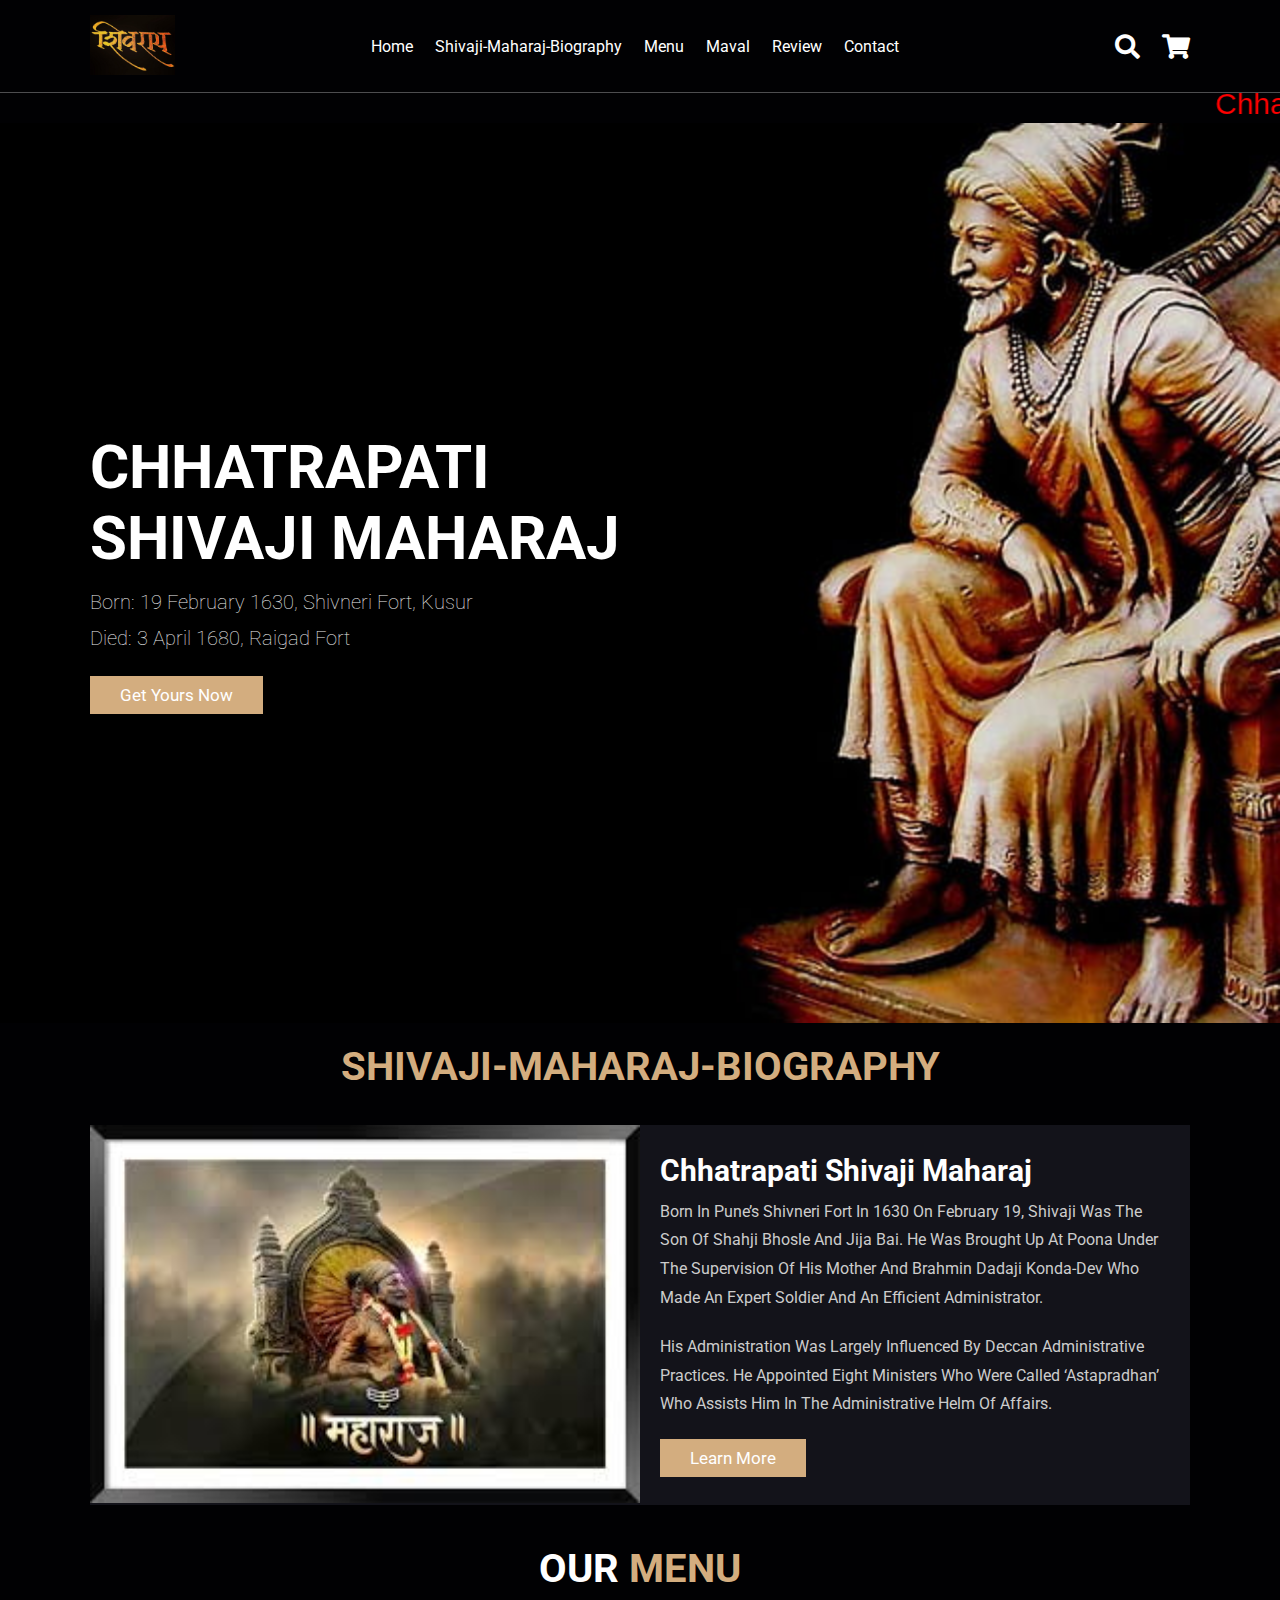
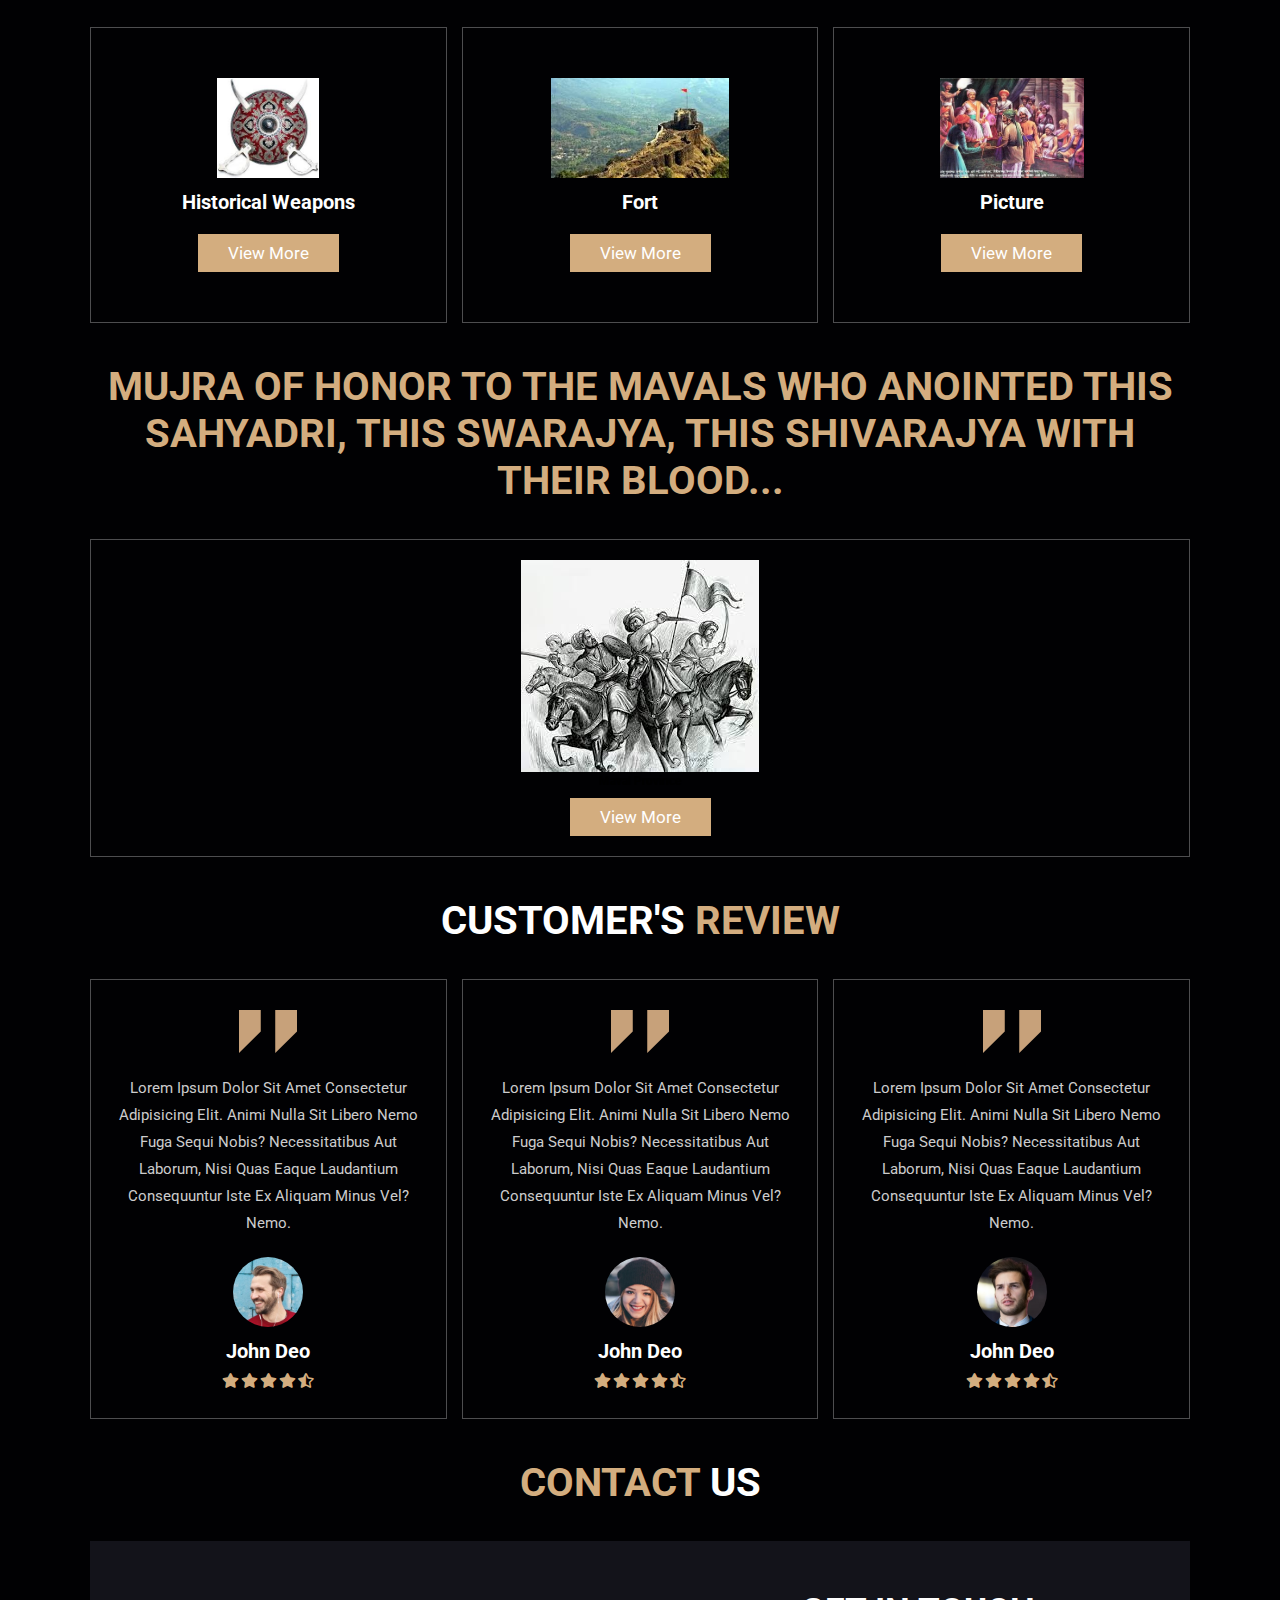
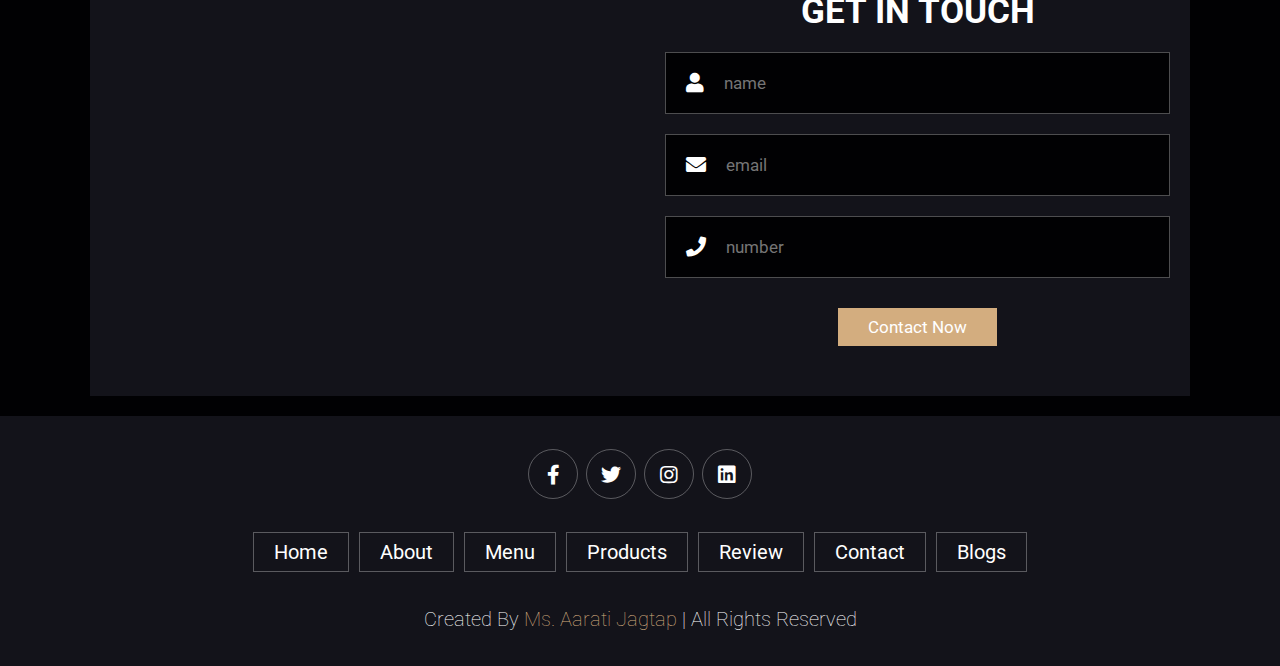
<file: index.html>
<!DOCTYPE html>
<html lang="en">
<head>
    <meta charset="UTF-8">
    <meta http-equiv="X-UA-Compatible" content="IE=edge">
    <meta name="viewport" content="width=device-width, initial-scale=1.0">
    <title>Chhatrapati-Shivaji-Maharaj-biography</title>

    <!-- font awesome cdn link  -->
    <link rel="stylesheet" href="https://cdnjs.cloudflare.com/ajax/libs/font-awesome/5.15.4/css/all.min.css">

    <!-- custom css file link  -->
    <link rel="stylesheet" href="css/style.css">

</head>
<body>
    
<!-- header section starts  -->

<header class="header">

    <a href="#" class="logo">
        <img src="images/shiv-logo.jpg" alt="">
        
    </a>

    <nav class="navbar">
        <a href="#home">home</a>
        <a href="#about">Shivaji-Maharaj-biography</a>
        <a href="#menu">menu</a>
        <a href="#products">Maval</a>
        <a href="#review">review</a>
        <a href="#contact">contact</a>
       
    </nav>
    

    <div class="icons">
        <div class="fas fa-search" id="search-btn"></div>
        <div class="fas fa-shopping-cart" id="cart-btn"></div>
        <div class="fas fa-bars" id="menu-btn"></div>
    </div>

    <div class="search-form">
        <input type="search" id="search-box" placeholder="search here...">
        <label for="search-box" class="fas fa-search"></label>
    </div>

    <div class="cart-items-container">
        <div class="cart-item">
            <span class="fas fa-times"></span>
            <img src="images/cart-item-1.png" alt="">
            <div class="content">
                <h3>cart item 01</h3>
                <div class="price">$15.99/-</div>
            </div>
        </div>
        <div class="cart-item">
            <span class="fas fa-times"></span>
            <img src="images/cart-item-2.png" alt="">
            <div class="content">
                <h3>cart item 02</h3>
                <div class="price">$15.99/-</div>
            </div>
        </div>
        <div class="cart-item">
            <span class="fas fa-times"></span>
            <img src="images/cart-item-3.png" alt="">
            <div class="content">
                <h3>cart item 03</h3>
                <div class="price">$15.99/-</div>
            </div>
        </div>
        <div class="cart-item">
            <span class="fas fa-times"></span>
            <img src="images/cart-item-4.png" alt="">
            <div class="content">
                <h3>cart item 04</h3>
                <div class="price">$15.99/-</div>
            </div>
        </div>
        <a href="#" class="btn">checkout now</a>
    </div>
    
</header><br><br><br><br><br><br><br>
<marquee class="blink">Chhatrapati Shivaji Maharaj Biography </marquee>
<!-- header section ends -->

<!-- home section starts  -->

<section class="home" id="home">

    <div class="content">
        <h3>Chhatrapati Shivaji Maharaj </h3>
        <p>Born: 19 February 1630, Shivneri Fort, Kusur<br>
            Died: 3 April 1680, Raigad Fort</p>
        <a href="#" class="btn">get yours now</a>
    </div>

</section>

<!-- home section ends -->

<!-- about section starts  -->

<section class="about" id="about">

    <h1 class="heading"> <span>Shivaji-Maharaj-biography</span> </h1>

    <div class="row">

        <div class="image">
            <img src="images/about-img.jpeg" alt="">
        </div>

        <div class="content">
            <h3>Chhatrapati Shivaji Maharaj</h3>
            <p>Born in Pune’s Shivneri Fort in 1630 on February 19, Shivaji was the son of Shahji Bhosle and Jija Bai. He was brought up at Poona under the supervision of his mother and Brahmin Dadaji Konda-dev who made an expert soldier and an efficient administrator.</p>
            <p>His administration was largely influenced by Deccan administrative practices. He appointed eight ministers who were called ‘Astapradhan’ who assists him in the administrative helm of affairs.</p>
            <a href="aboutus.html" class="btn">learn more</a>
        </div>

    </div>

</section>

<!-- about section ends -->

<!-- menu section starts  -->

<section class="menu" id="menu">

    <h1 class="heading"> our <span>menu</span> </h1>

    <div class="box-container">

        <div class="box">
            <img src="images/talvar.jpg" alt="">
            <h3>Historical weapons</h3>
            <a href="weapons.html" class="btn">View more</a>
        </div>

        <div class="box">
            <img src="images/fort.jpg" alt="">
            <h3>Fort</h3>
        
            <a href="fort.html" class="btn">View more</a>
        </div>

        <div class="box">
            <img src="images/picture1.jpg" alt="">
            <h3>Picture</h3>
           
            <a href="picture.html" class="btn">View more</a>
        </div>
    </div>
</section>

<!-- menu section ends -->

<section class="products" id="products">

    <h1 class="heading"><span>Mujra of honor to the mavals who anointed this Sahyadri, this Swarajya, this Shivarajya with their blood...</span> </h1>

    <div class="box-container">
        <div class="box">
            <img src="images/mavle.jpg" alt="">
            <h3>Maval Province</h3>
            <a href="maval.html" class="btn">View more</a>
        </div>

    </div>

</section>

<!-- review section starts  -->

<section class="review" id="review">

    <h1 class="heading"> customer's <span>review</span> </h1>

    <div class="box-container">

        <div class="box">
            <img src="images/quote-img.png" alt="" class="quote">
            <p>Lorem ipsum dolor sit amet consectetur adipisicing elit. Animi nulla sit libero nemo fuga sequi nobis? Necessitatibus aut laborum, nisi quas eaque laudantium consequuntur iste ex aliquam minus vel? Nemo.</p>
            <img src="images/pic-1.png" class="user" alt="">
            <h3>john deo</h3>
            <div class="stars">
                <i class="fas fa-star"></i>
                <i class="fas fa-star"></i>
                <i class="fas fa-star"></i>
                <i class="fas fa-star"></i>
                <i class="fas fa-star-half-alt"></i>
            </div>
        </div>

        <div class="box">
            <img src="images/quote-img.png" alt="" class="quote">
            <p>Lorem ipsum dolor sit amet consectetur adipisicing elit. Animi nulla sit libero nemo fuga sequi nobis? Necessitatibus aut laborum, nisi quas eaque laudantium consequuntur iste ex aliquam minus vel? Nemo.</p>
            <img src="images/pic-2.png" class="user" alt="">
            <h3>john deo</h3>
            <div class="stars">
                <i class="fas fa-star"></i>
                <i class="fas fa-star"></i>
                <i class="fas fa-star"></i>
                <i class="fas fa-star"></i>
                <i class="fas fa-star-half-alt"></i>
            </div>
        </div>
        
        <div class="box">
            <img src="images/quote-img.png" alt="" class="quote">
            <p>Lorem ipsum dolor sit amet consectetur adipisicing elit. Animi nulla sit libero nemo fuga sequi nobis? Necessitatibus aut laborum, nisi quas eaque laudantium consequuntur iste ex aliquam minus vel? Nemo.</p>
            <img src="images/pic-3.png" class="user" alt="">
            <h3>john deo</h3>
            <div class="stars">
                <i class="fas fa-star"></i>
                <i class="fas fa-star"></i>
                <i class="fas fa-star"></i>
                <i class="fas fa-star"></i>
                <i class="fas fa-star-half-alt"></i>
            </div>
        </div>

    </div>

</section>

<!-- review section ends -->

<!-- contact section starts  -->

<section class="contact" id="contact">

    <h1 class="heading"> <span>contact</span> us </h1>

    <div class="row">

        <iframe class="map" src="https://www.google.com/maps/embed?pb=!1m18!1m12!1m3!1d30153.788252261566!2d72.82321484621745!3d19.141690214227783!2m3!1f0!2f0!3f0!3m2!1i1024!2i768!4f13.1!3m3!1m2!1s0x3be7b63aceef0c69%3A0x2aa80cf2287dfa3b!2sJogeshwari%20West%2C%20Mumbai%2C%20Maharashtra%20400047!5e0!3m2!1sen!2sin!4v1629452077891!5m2!1sen!2sin" allowfullscreen="" loading="lazy"></iframe>

        <form action="">
            <h3>get in touch</h3>
            <div class="inputBox">
                <span class="fas fa-user"></span>
                <input type="text" placeholder="name">
            </div>
            <div class="inputBox">
                <span class="fas fa-envelope"></span>
                <input type="email" placeholder="email">
            </div>
            <div class="inputBox">
                <span class="fas fa-phone"></span>
                <input type="number" placeholder="number">
            </div>
            <input type="submit" value="contact now" class="btn">
        </form>

    </div>

</section>



<section class="footer">

    <div class="share">
        <a href="https://www.facebook.com/aarati.jagtap.12" class="fab fa-facebook-f"></a>
        <a href="https://twitter.com/AaratiJagtap" class="fab fa-twitter"></a>
        <a href="https://www.instagram.com/913040aarati/" class="fab fa-instagram"></a>
        <a href="https://www.linkedin.com/in/aarati-jagtap-15390a233/" class="fab fa-linkedin"></a>
        
    </div>

    <div class="links">
        <a href="#">home</a>
        <a href="#">about</a>
        <a href="#">menu</a>
        <a href="#">products</a>
        <a href="#">review</a>
        <a href="#">contact</a>
        <a href="#">blogs</a>
    </div>

    <div class="credit">created by <span>ms. Aarati Jagtap</span> | all rights reserved</div>

</section>

<!-- footer section ends -->

<!-- custom js file link  -->
<script src="js/script.js"></script>

</body>
</html>
</file>
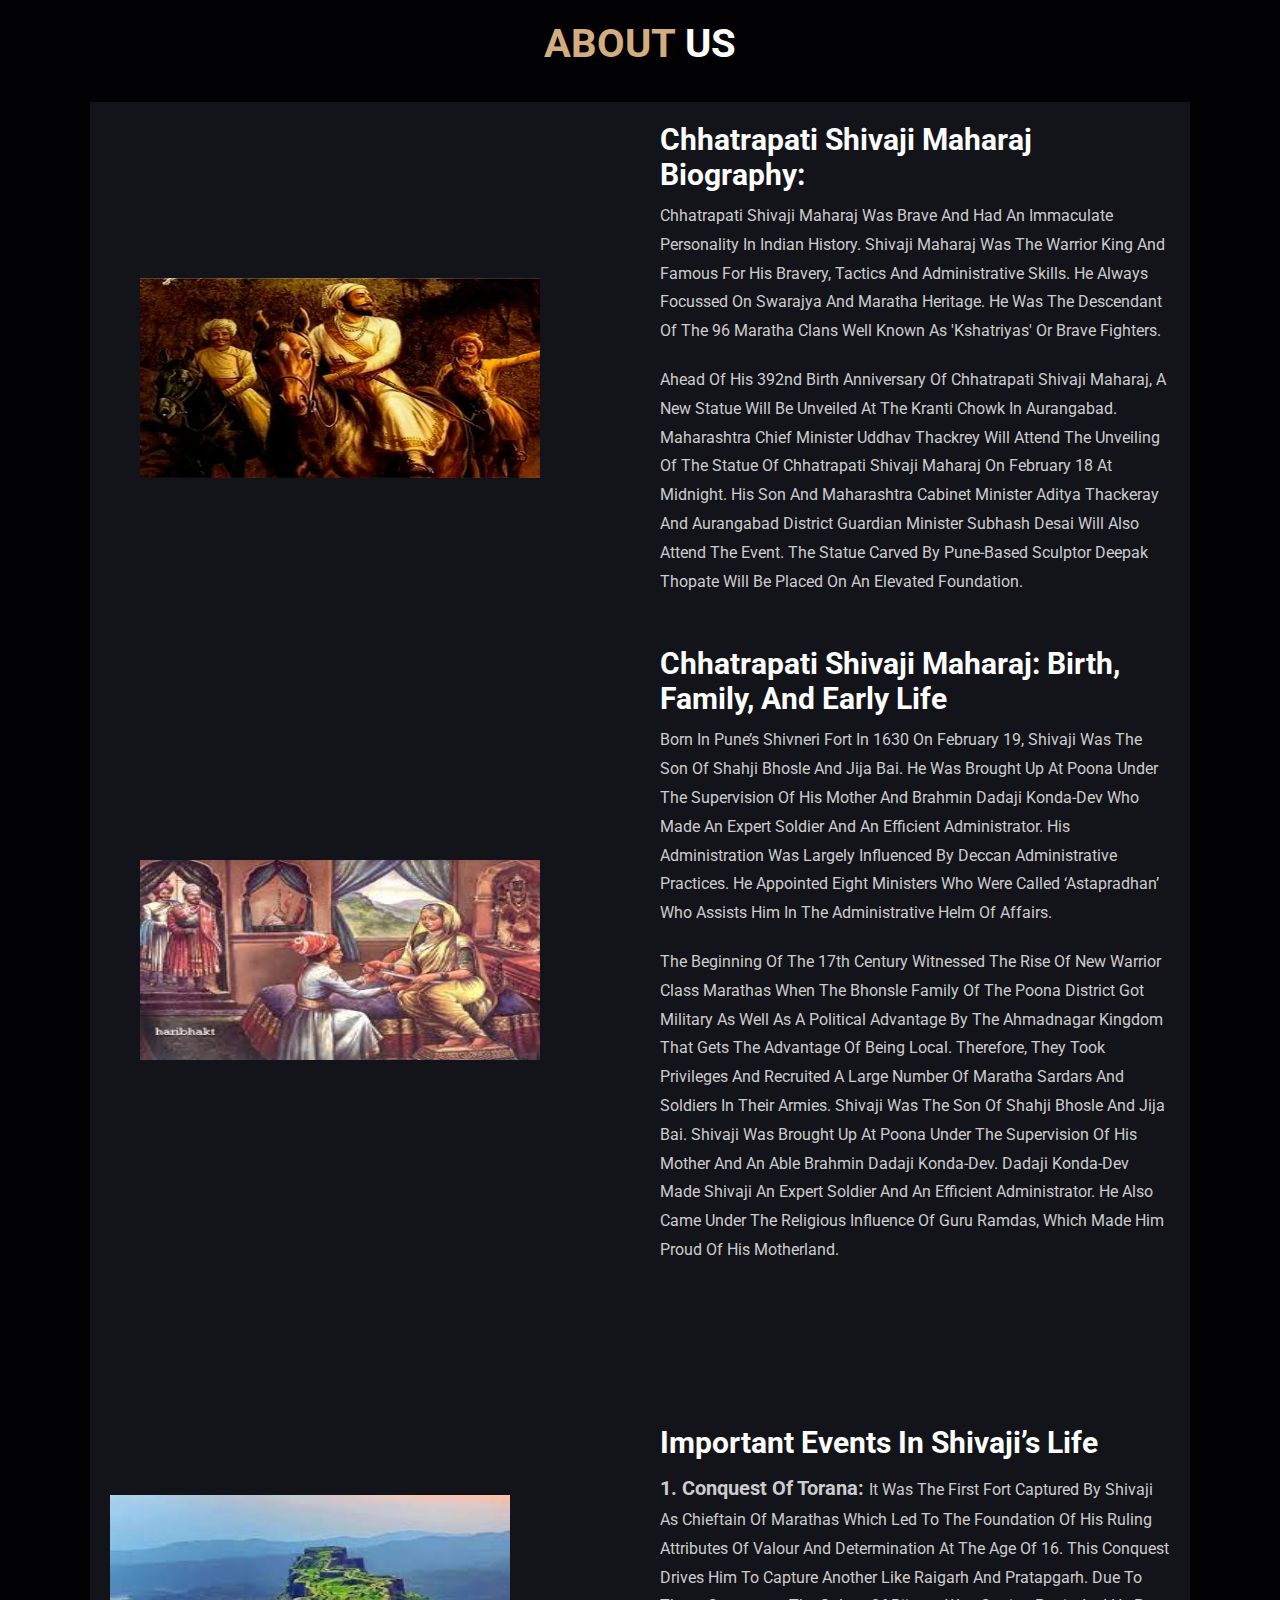
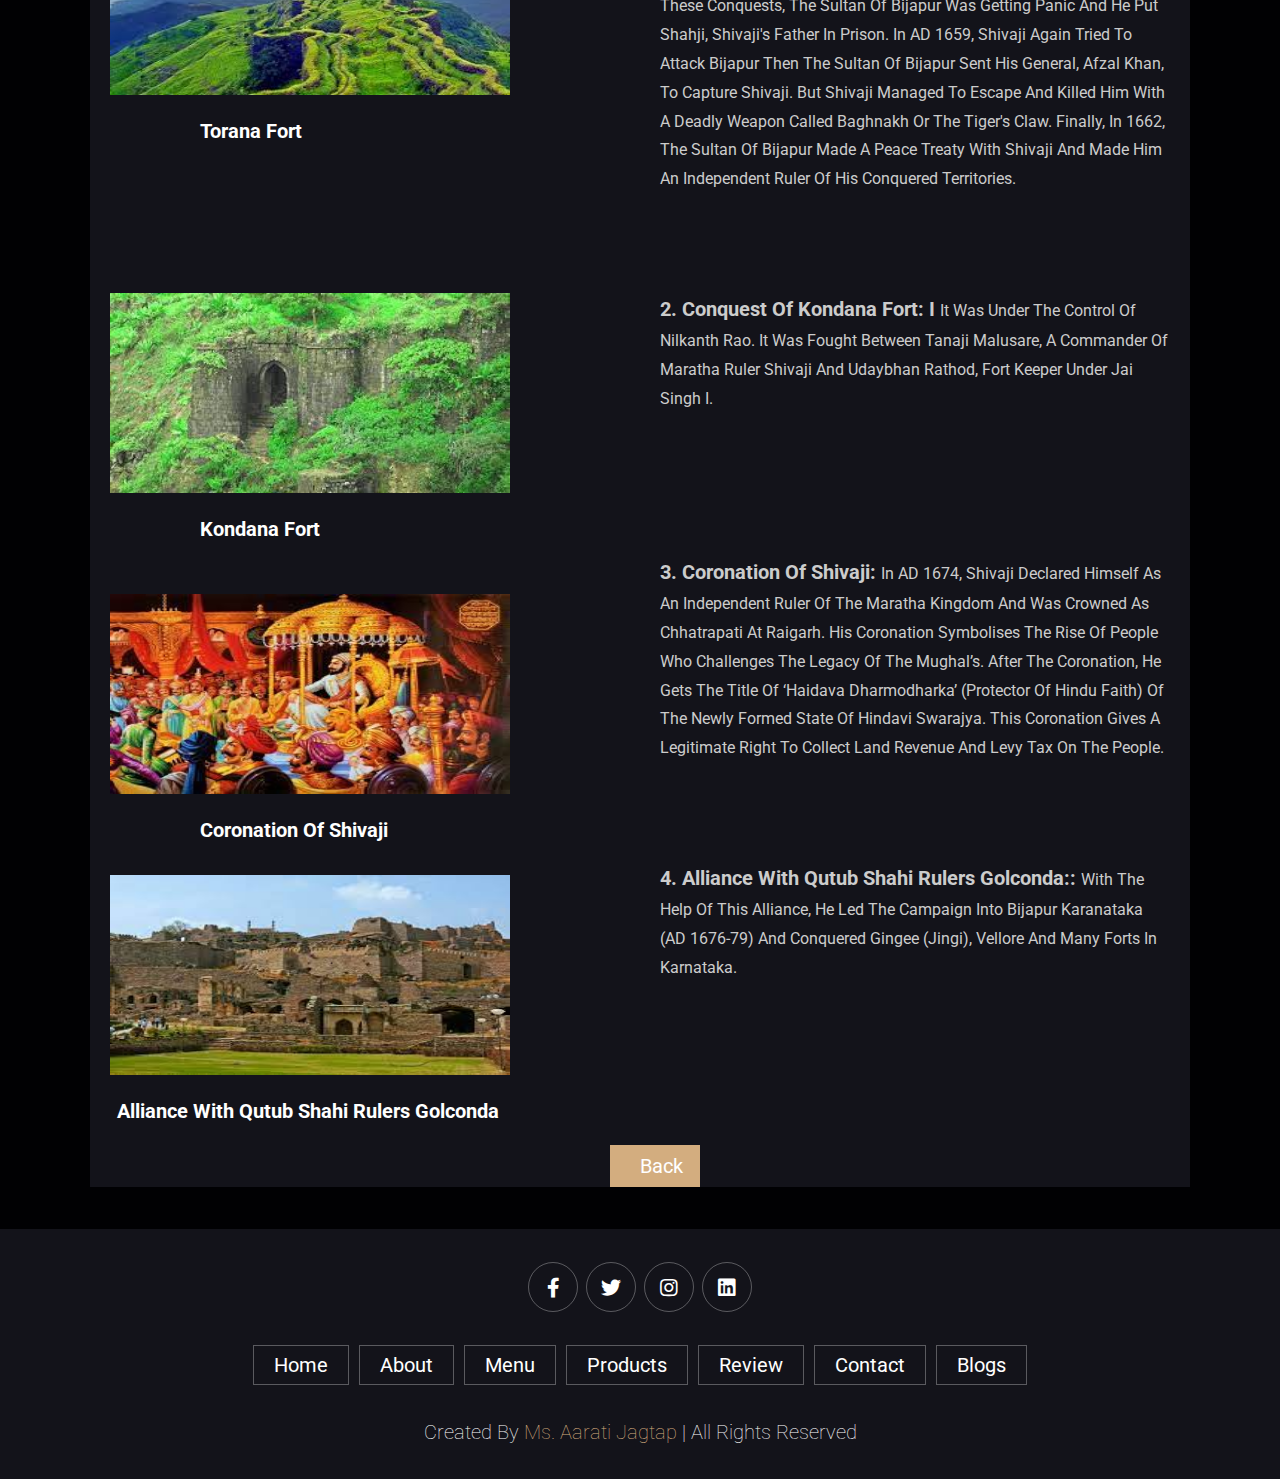
<file: aboutus.html>
<!DOCTYPE html>
<html lang="en">
<head>
    <meta charset="UTF-8">
    <meta http-equiv="X-UA-Compatible" content="IE=edge">
    <meta name="viewport" content="width=device-width, initial-scale=1.0">
    <title>About us</title>
    <link rel="stylesheet" href="https://cdnjs.cloudflare.com/ajax/libs/font-awesome/5.15.4/css/all.min.css">
    <link href="https://cdn.jsdelivr.net/npm/bootstrap@5.2.2/dist/css/bootstrap.min.css" rel="stylesheet" integrity="sha384-Zenh87qX5JnK2Jl0vWa8Ck2rdkQ2Bzep5IDxbcnCeuOxjzrPF/et3URy9Bv1WTRi" crossorigin="anonymous">
    <!-- custom css file link  -->
    <link rel="stylesheet" href="css/style.css">

</head>
<body>
    <section class="about" id="about">

        <h1 class="heading"> <span>about</span> us </h1>
    
        <div class="row">
          <div class="image">
                <img class="img-about" style="max-width: 400px; max-height: 200px; margin-left: 50px; margin-top: 30px;" src="images/Chhatrapati-Shivaji-Maharaj-biography.webp" alt="">
            </div>
    
            <div class="content">
                <h3>Chhatrapati Shivaji Maharaj Biography:</h3>
                
                <p>Chhatrapati Shivaji Maharaj was brave and had an immaculate personality in Indian history. Shivaji Maharaj was the warrior king and famous for his bravery, tactics and administrative skills. He always focussed on Swarajya and Maratha heritage. He was the descendant of the 96 Maratha Clans well known as 'Kshatriyas' or brave fighters.</p>
                <p>Ahead of his 392nd birth anniversary of Chhatrapati Shivaji Maharaj, a new statue will be unveiled at the Kranti Chowk in Aurangabad. Maharashtra Chief Minister Uddhav Thackrey will attend the unveiling of the statue of Chhatrapati Shivaji Maharaj on February 18 at midnight. His son and Maharashtra cabinet minister Aditya Thackeray and Aurangabad district guardian minister Subhash Desai will also attend the event. The statue carved by Pune-based sculptor Deepak Thopate will be placed on an elevated foundation. </p>
                
            </div>
    

            <div class="image">
                <img class="img-about" style="max-width: 400px; max-height: 200px; margin-left: 50px;" src="images/life.jpg" alt="">
            </div>
    
            <div class="content">
                <h3>Chhatrapati Shivaji Maharaj: Birth, Family, and Early Life</h3>
                
                <p>Born in Pune’s Shivneri Fort in 1630 on February 19, Shivaji was the son of Shahji Bhosle and Jija Bai. He was brought up at Poona under the supervision of his mother and Brahmin Dadaji Konda-dev who made an expert soldier and an efficient administrator. His administration was largely influenced by Deccan administrative practices. He appointed eight ministers who were called ‘Astapradhan’ who assists him in the administrative helm of affairs.

                </p>
                <p>The beginning of the 17th century witnessed the rise of new Warrior class Marathas when the Bhonsle family of the Poona district got military as well as a political advantage by the Ahmadnagar kingdom that gets the advantage of being local. Therefore, they took privileges and recruited a large number of Maratha sardars and soldiers in their armies. Shivaji was the son of Shahji Bhosle and Jija Bai. Shivaji was brought up at Poona under the supervision of his mother and an able Brahmin Dadaji Konda-dev. Dadaji Konda-dev made Shivaji an expert soldier and an efficient administrator. He also came under the religious influ­ence of Guru Ramdas, which made him proud of his motherland.</p>
               
            </div>

            <div class="image">
                <img class="img-about" style="max-width: 400px; max-height: 200px; margin-left: 20px; margin-top: 200px;" src="images/torna-fort.jpg" alt=""><br><br><br><h3 class="text-i" style="color:white ; font-size: 20px; margin-left: 20%;">Torana Fort</h3>
                <img class="img-about" style="max-width: 400px; max-height: 200px; margin-left: 20px; margin-top: 150px;" src="images/shihagad-fort.jpg" alt=""><br><br><br><h3 class="text-i" style="color:white ; font-size: 20px; margin-left: 20%;">Kondana fort</h3><br><br><br>
                <img class="img-about" style="max-width: 400px; max-height: 200px; margin-left: 20px; margin-top: 20px;" src="images/Coronation of Shivaji.jpg" alt=""><br><br><br><h3 class="text-i" style="color:white ; font-size: 20px; margin-left: 20%;"> Coronation of Shivaji</h3><br><br><br>
                <img class="img-about" style="max-width: 400px; max-height: 200px; margin-left: 20px;" src="images/Alliance with Qutub Shahi rulers Golconda.jpg" alt=""><br><br><br><h3 class="text-i" style="color:white ; font-size: 20px; margin-left: 5%;">Alliance with Qutub Shahi rulers Golconda</h3>
            </div>
    
            <div class="content">
                <h3>Important events in Shivaji’s Life</h3>
                
                <p><B class="size" style="font-size: 20px ;">1. Conquest of Torana:   </B> It was the first fort captured by Shivaji as Chieftain of Marathas which led to the foundation of his ruling attributes of valour and determination at the age of 16. This conquest drives him to capture another like Raigarh and Pratapgarh. Due to these conquests, the Sultan of Bijapur was getting panic and he put Shahji, Shivaji's father in prison. In AD 1659, Shivaji again tried to attack Bijapur then the Sultan of Bijapur sent his general, Afzal Khan, to capture Shivaji. But Shivaji managed to escape and killed him with a deadly weapon called Baghnakh or the tiger's claw. Finally, in 1662, the Sultan of Bijapur made a peace treaty with Shivaji and made him an independent ruler of his conquered territories.</p><br><br><br><br><br><br><br>
                <p><B class="size" style="font-size: 20px ;">2. Conquest of Kondana fort:  I   </B> It was under the control of Nilkanth Rao. It was fought between Tanaji Malusare, a commander of Maratha ruler Shivaji and Udaybhan Rathod, fort keeper under Jai Singh I.</p><br><br><br><br><br><br><br><br><br><br><br>
                <p><B class="size" style="font-size: 20px ; margin-top: 200px;">3. Coronation of Shivaji:   </B>  In AD 1674, Shivaji declared himself as an independent ruler of the Maratha Kingdom and was crowned as Chhatrapati at Raigarh. His coronation symbolises the rise of people who challenges the legacy of the Mughal’s. After the coronation, he gets the title of ‘Haidava Dharmodharka’ (Protector of Hindu faith) of the newly formed state of Hindavi Swarajya. This coronation gives a legitimate right to collect land revenue and levy tax on the people.</p><br><br><br><br><br><br><br>
                <p><B class="size" style="font-size: 20px ; margin-top: 300px;">4. Alliance with Qutub Shahi rulers Golconda::   </B>With the help of this alliance, he led the campaign into Bijapur Karanataka (AD 1676-79) and conquered Gingee (Jingi), Vellore and many forts in Karnataka.</p>
            </div>


            <a  href="index.html" class="btn btn btn-warning" style="margin-top: 2%; width: 90px; font-size: 20px; margin-left: 520px; ">Back</a>
        </div>
    
    </section><br><br>

    <section class="footer">

        <div class="share">
            <a href="https://www.facebook.com/aarati.jagtap.12" class="fab fa-facebook-f"></a>
            <a href="https://twitter.com/AaratiJagtap" class="fab fa-twitter"></a>
            <a href="https://www.instagram.com/913040aarati/" class="fab fa-instagram"></a>
            <a href="https://www.linkedin.com/in/aarati-jagtap-15390a233/" class="fab fa-linkedin"></a>
            
        </div>
    
        <div class="links">
            <a href="#">home</a>
            <a href="#">about</a>
            <a href="#">menu</a>
            <a href="#">products</a>
            <a href="#">review</a>
            <a href="#">contact</a>
            <a href="#">blogs</a>
        </div>
    
        <div class="credit">created by <span>ms. Aarati Jagtap</span> | all rights reserved</div>
    
    </section>
    <script src="https://cdn.jsdelivr.net/npm/bootstrap@5.2.2/dist/js/bootstrap.bundle.min.js" integrity="sha384-OERcA2EqjJCMA+/3y+gxIOqMEjwtxJY7qPCqsdltbNJuaOe923+mo//f6V8Qbsw3" crossorigin="anonymous"></script>
</body>
</html>
</file>
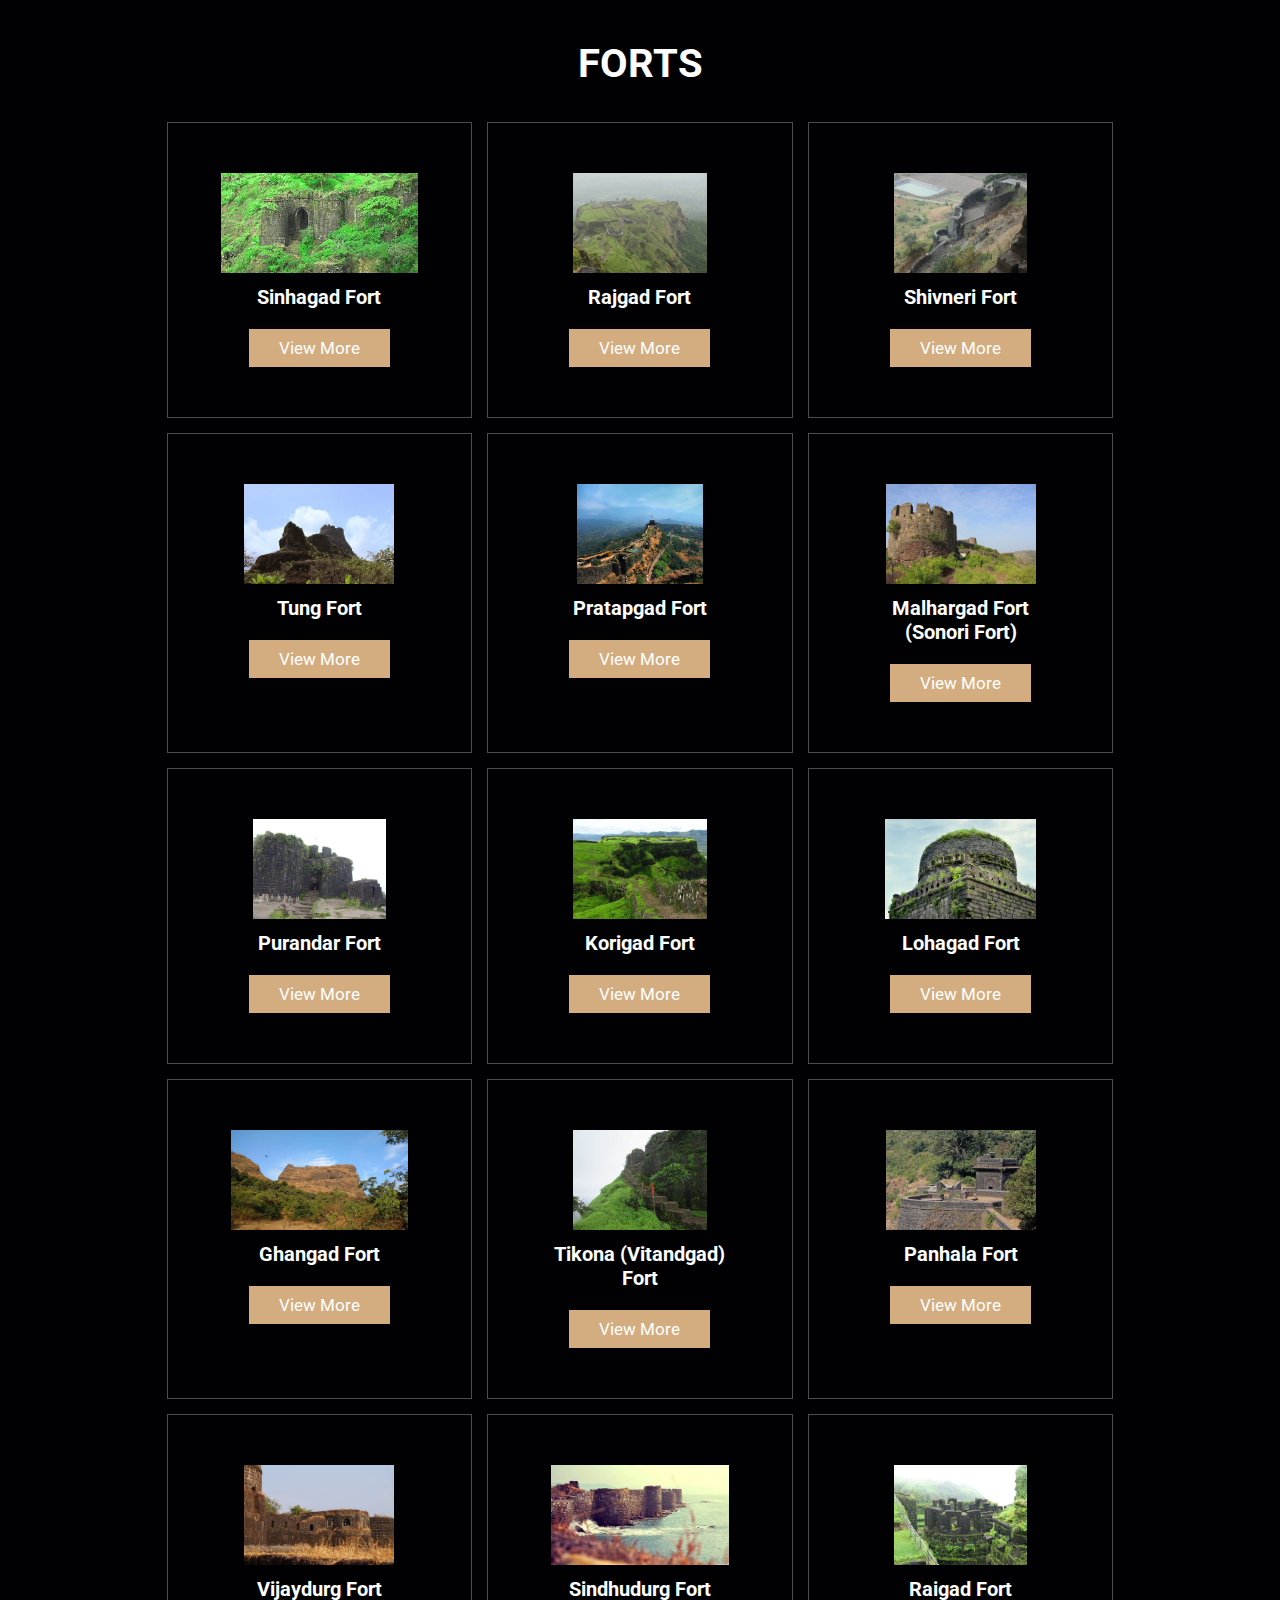
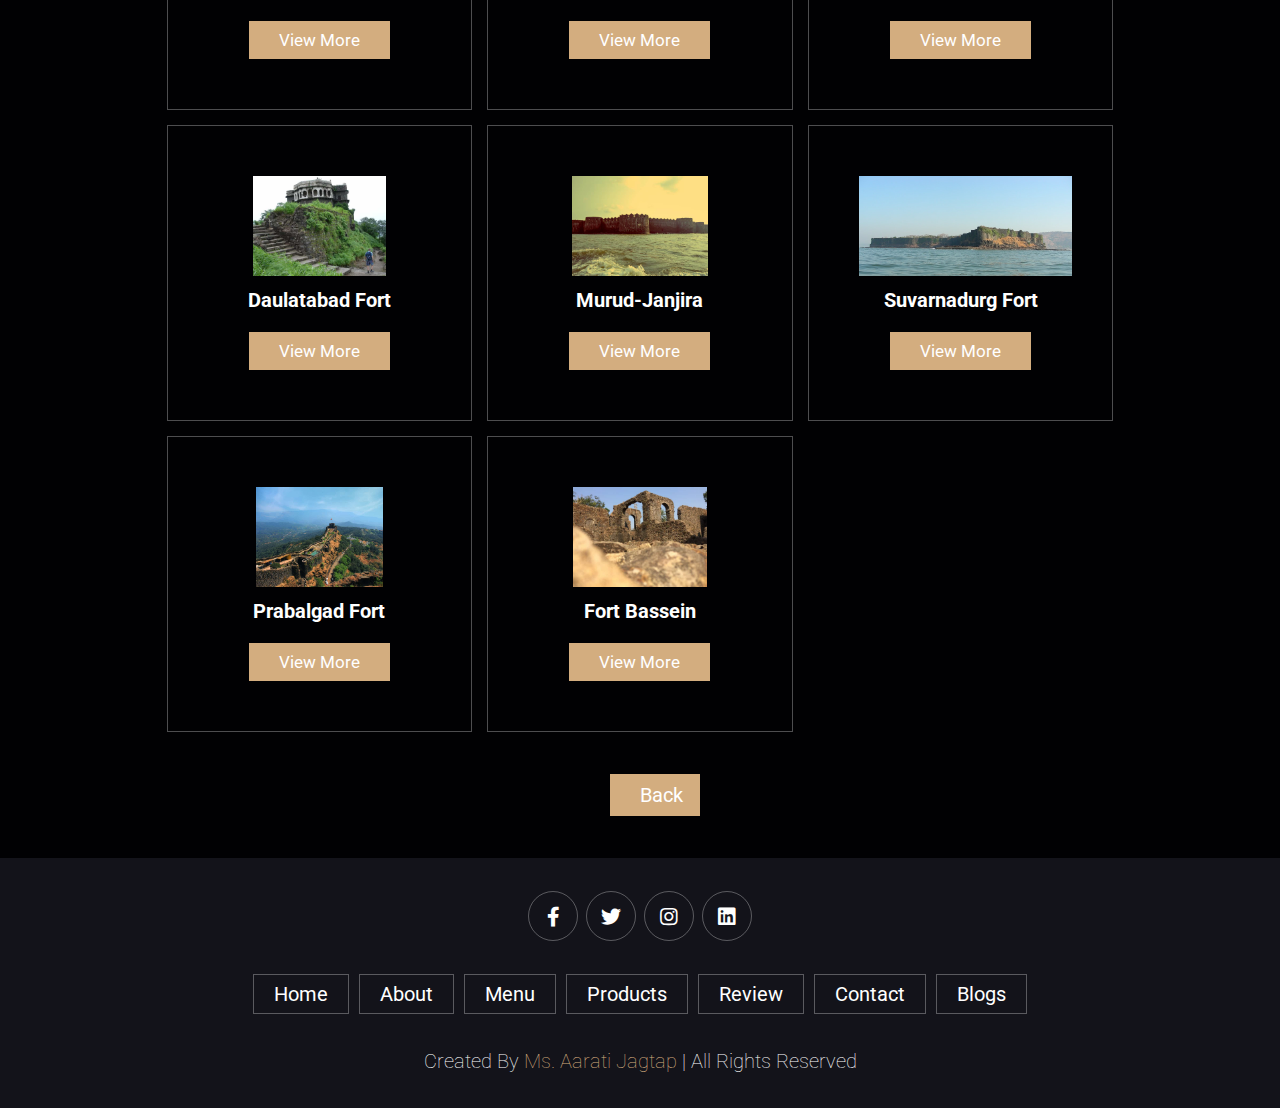
<file: fort.html>
<!DOCTYPE html>
<html lang="en">
<head>
    <meta charset="UTF-8">
    <meta http-equiv="X-UA-Compatible" content="IE=edge">
    <meta name="viewport" content="width=device-width, initial-scale=1.0">
    <title>Fort</title>
    <link rel="stylesheet" href="https://cdnjs.cloudflare.com/ajax/libs/font-awesome/5.15.4/css/all.min.css">
    <link href="https://cdn.jsdelivr.net/npm/bootstrap@5.2.2/dist/css/bootstrap.min.css" rel="stylesheet" integrity="sha384-Zenh87qX5JnK2Jl0vWa8Ck2rdkQ2Bzep5IDxbcnCeuOxjzrPF/et3URy9Bv1WTRi" crossorigin="anonymous">
    <!-- custom css file link  -->
    <link rel="stylesheet" href="css/style.css">

</head>
<body>
    <section class="about" id="about">

        
    
        
        <section class="menu" id="menu">

            <h1 class="heading"> Forts </h1>
        
            <div class="box-container">
        
                <div class="box">
                    <img src="images/shihagad-fort.jpg" alt="">
                    <h3>Sinhagad Fort</h3>
                    <a href="weapons.html" class="btn">View more</a>
                </div>
        
                <div class="box">
                    <img src="images/Rajgad-Fort.jpg" alt="">
                    <h3>Rajgad Fort</h3>
                    <a href="maval.html" class="btn">View more</a>
                </div>
        
                <div class="box">
                    <img src="images/Shivneri-Fort.jpg" alt="">
                    <h3>Shivneri Fort</h3>
                
                    <a href="#" class="btn">View more</a>
                </div>
        
                <div class="box">
                    <img src="images/Tung-Fort.jpg" alt="">
                    <h3>Tung Fort</h3>
                  
                    <a href="#" class="btn">View more</a>
                </div>
        
                <div class="box">
                    <img src="images/Pratapgad-Fort.jpg" alt="">
                    <h3>Pratapgad Fort</h3>
                   
                    <a href="#" class="btn">View more</a>
                </div>
        
                <div class="box">
                    <img src="images/Malhargad-Fort.-.jpg" alt="">
                    <h3>Malhargad Fort (Sonori Fort)</h3>
         
                    <a href="#" class="btn">View more</a>
                </div>

                <div class="box">
                    <img src="images/Purandar-Fort.jpg" alt="">
                    <h3>Purandar Fort</h3>
                    <a href="weapons.html" class="btn">View more</a>
                </div>
        
                <div class="box">
                    <img src="images/Korigad-Fort.jpg" alt="">
                    <h3> Korigad Fort</h3>
                    <a href="maval.html" class="btn">View more</a>
                </div>
        
                <div class="box">
                    <img src="images/Lohagad-Fort.jpg" alt="">
                    <h3> Lohagad Fort</h3>
                
                    <a href="#" class="btn">View more</a>
                </div>
        
                <div class="box">
                    <img src="images/Ghangad-Fort-.jpg" alt="">
                    <h3>Ghangad Fort</h3>
                  
                    <a href="#" class="btn">View more</a>
                </div>
        
                <div class="box">
                    <img src="images/Tikona-Fort.jpg" alt="">
                    <h3>Tikona (Vitandgad) Fort</h3>
                   
                    <a href="#" class="btn">View more</a>
                </div>
        
                <div class="box">
                    <img src="images/Panhala Fort.jpg" alt="">
                    <h3>Panhala Fort</h3>
         
                    <a href="#" class="btn">View more</a>
                </div>

                <div class="box">
                    <img src="images/Vijaydurg-Fort.jpg" alt="">
                    <h3>Vijaydurg Fort</h3>
                    <a href="weapons.html" class="btn">View more</a>
                </div>
        
                <div class="box">
                    <img src="images/Sindhudurg-Fort.jpg" alt="">
                    <h3>Sindhudurg Fort</h3>
                    <a href="maval.html" class="btn">View more</a>
                </div>
        
                <div class="box">
                    <img src="images/Raigad-Fort-.jpg" alt="">
                    <h3>Raigad Fort</h3>
                
                    <a href="#" class="btn">View more</a>
                </div>
        
                <div class="box">
                    <img src="images/Daulatabad-Fort-.jpg" alt="">
                    <h3>Daulatabad Fort</h3>
                  
                    <a href="#" class="btn">View more</a>
                </div>
        
                <div class="box">
                    <img src="images/Murud-Janjira.jpg" alt="">
                    <h3>Murud-Janjira</h3>
                   
                    <a href="#" class="btn">View more</a>
                </div>
        
                <div class="box">
                    <img src="images/Suvarnadurg-Fort-.jpg" alt="">
                    <h3>Suvarnadurg Fort</h3>
         
                    <a href="#" class="btn">View more</a>
                </div>
        
                <div class="box">
                    <img src="images/Pratapgad-Fort.jpg" alt="">
                    <h3>Prabalgad Fort</h3>
                  
                    <a href="#" class="btn">View more</a>
                </div>
        
                <div class="box">
                    <img src="images/Fort Bassein.jpg" alt="">
                    <h3>Fort Bassein</h3>
                   
                    <a href="#" class="btn">View more</a>
                </div>
        
                
        
            </div>
        
        </section>

            <a  href="index.html" class="btn btn btn-warning" style="margin-top: 2%; width: 90px; font-size: 20px; margin-left: 520px; ">Back</a>
        </div>
    
    </section><br><br>

    <section class="footer">

        <div class="share">
            <a href="https://www.facebook.com/aarati.jagtap.12" class="fab fa-facebook-f"></a>
            <a href="https://twitter.com/AaratiJagtap" class="fab fa-twitter"></a>
            <a href="https://www.instagram.com/913040aarati/" class="fab fa-instagram"></a>
            <a href="https://www.linkedin.com/in/aarati-jagtap-15390a233/" class="fab fa-linkedin"></a>
            
        </div>
    
        <div class="links">
            <a href="#">home</a>
            <a href="#">about</a>
            <a href="#">menu</a>
            <a href="#">products</a>
            <a href="#">review</a>
            <a href="#">contact</a>
            <a href="#">blogs</a>
        </div>
    
        <div class="credit">created by <span>ms. Aarati Jagtap</span> | all rights reserved</div>
    
    </section>
    <script src="https://cdn.jsdelivr.net/npm/bootstrap@5.2.2/dist/js/bootstrap.bundle.min.js" integrity="sha384-OERcA2EqjJCMA+/3y+gxIOqMEjwtxJY7qPCqsdltbNJuaOe923+mo//f6V8Qbsw3" crossorigin="anonymous"></script>
</body>
</html>
</file>
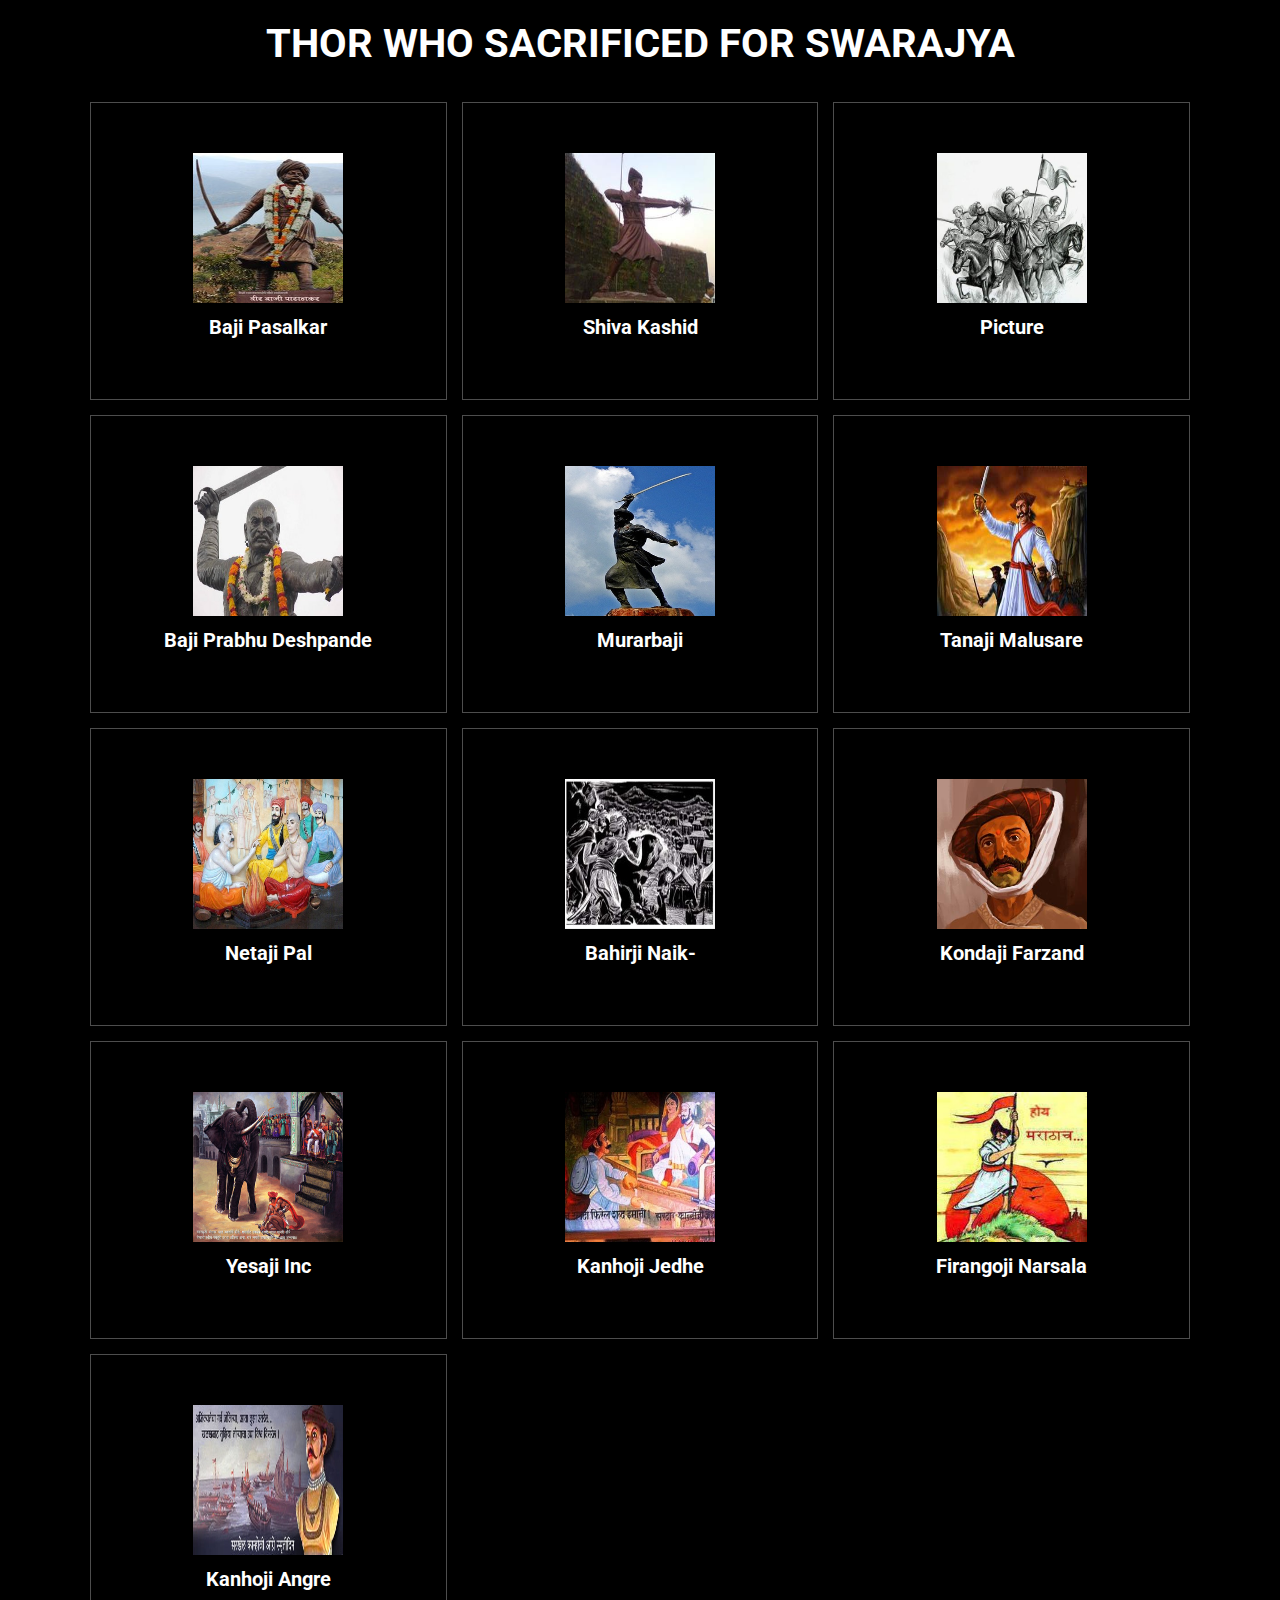
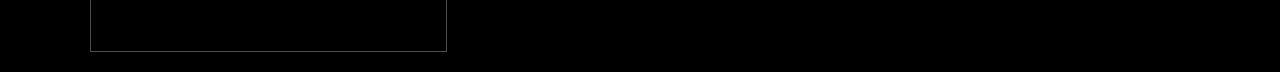
<file: maval.html>
<!DOCTYPE html>
<html lang="en">
<head>
    <meta charset="UTF-8">
    <meta http-equiv="X-UA-Compatible" content="IE=edge">
    <meta name="viewport" content="width=device-width, initial-scale=1.0">
    <title>Maval province</title>
    <link rel="stylesheet" href="https://cdnjs.cloudflare.com/ajax/libs/font-awesome/5.15.4/css/all.min.css">

    <!-- custom css file link  -->
    <link rel="stylesheet" href="css/style.css">
    
    <link href="https://cdn.jsdelivr.net/npm/bootstrap@5.2.2/dist/css/bootstrap.min.css" rel="stylesheet" integrity="sha384-Zenh87qX5JnK2Jl0vWa8Ck2rdkQ2Bzep5IDxbcnCeuOxjzrPF/et3URy9Bv1WTRi" crossorigin="anonymous">
</head>
<body>
    <section class="menu" id="menu" style="background-color: black;">
        <h1 class="heading"> Thor who sacrificed for Swarajya </h1>
    
        <div class="box-container">
    
            <div class="box">
                <img src="images/Baji Prabhu Deshpande ..jpg" alt="" style="width: 150px; height: 150px;">
                <h3>Baji Pasalkar</h3>
            </div>

            <div class="box">
                <img src="images/Shiva Kashid.jpg" alt=""style="width: 150px; height: 150px;">
                <h3>Shiva Kashid</h3>
            </div>
    
            <div class="box">
                <img src="images/Suryarao Kakade.jpeg" alt="" style="width: 150px; height: 150px;">
                <h3>Picture</h3>
            </div>
     
            <div class="box">
                <img src="images/Baji Prabhu Deshpande2.jpg" alt=""style="width: 150px; height: 150px;">
                <h3>Baji Prabhu Deshpande</h3>
            </div>
    
            <div class="box">
                <img src="images/Murarbaji Deshpande.jpg" alt="" style="width: 150px; height: 150px;">
                <h3>Murarbaji</h3>
             </div>
    
            <div class="box">
                <img src="images/tanaji.jpg" alt="" style="width: 150px; height: 150px;">
                <h3>Tanaji Malusare</h3>
            </div>
     
            <div class="box">
                <img src="images/Netaji Palkar.jpg" alt="" style="width: 150px; height: 150px;">
                <h3>Netaji Pal</h3>
           </div>

            <div class="box">
                <img src="images/Bahirji Naik-.jpg" alt="" style="width: 150px; height: 150px;">
                <h3>Bahirji Naik-</h3>
            </div>
     
            <div class="box">
                <img src="images/Kondaji Farzand.jpg" alt=""style="width: 150px; height: 150px;">
                <h3>Kondaji Farzand</h3>
            </div>

            <div class="box">
                <img src="images/Yesaji Inc.jpg" alt="" style="width: 150px; height: 150px;">
                <h3>Yesaji Inc</h3>
               </div>
      
            <div class="box">
                <img src="images/Kanhoji Jedhe.jpg" alt=""style="width: 150px; height: 150px;">
                <h3>Kanhoji Jedhe</h3>
            </div>

            <div class="box">
                <img src="images/Firangoji Narsala.jpg" alt=""style="width: 150px; height: 150px;">
                <h3>Firangoji Narsala</h3>
               </div>

            <div class="box">
                <img src="images/Kanhoji Angre.jpg" alt=""style="width: 150px; height: 150px;">
                <h3>Kanhoji Angre</h3>
            </div>
        </div>
    </section>     
<script src="https://cdn.jsdelivr.net/npm/bootstrap@5.2.2/dist/js/bootstrap.bundle.min.js" integrity="sha384-OERcA2EqjJCMA+/3y+gxIOqMEjwtxJY7qPCqsdltbNJuaOe923+mo//f6V8Qbsw3" crossorigin="anonymous"></script>
</body>
</html>
</file>
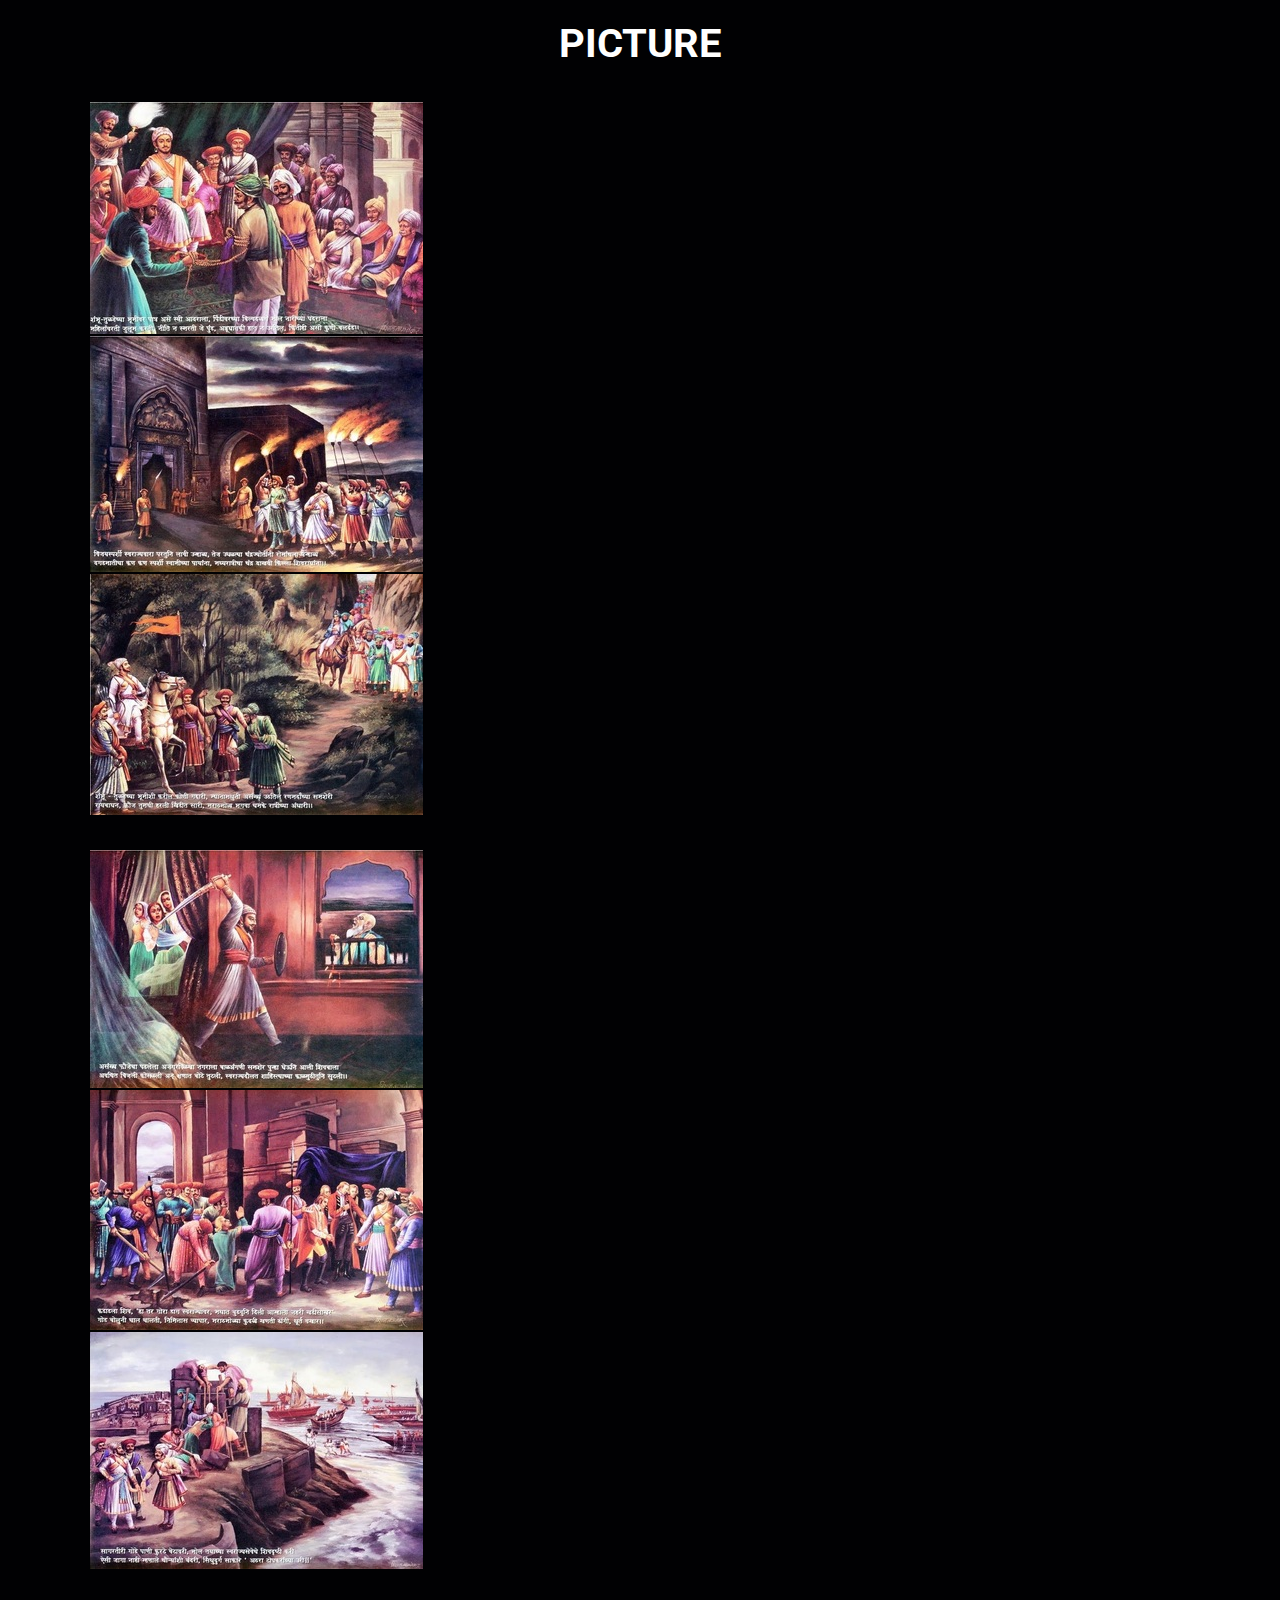
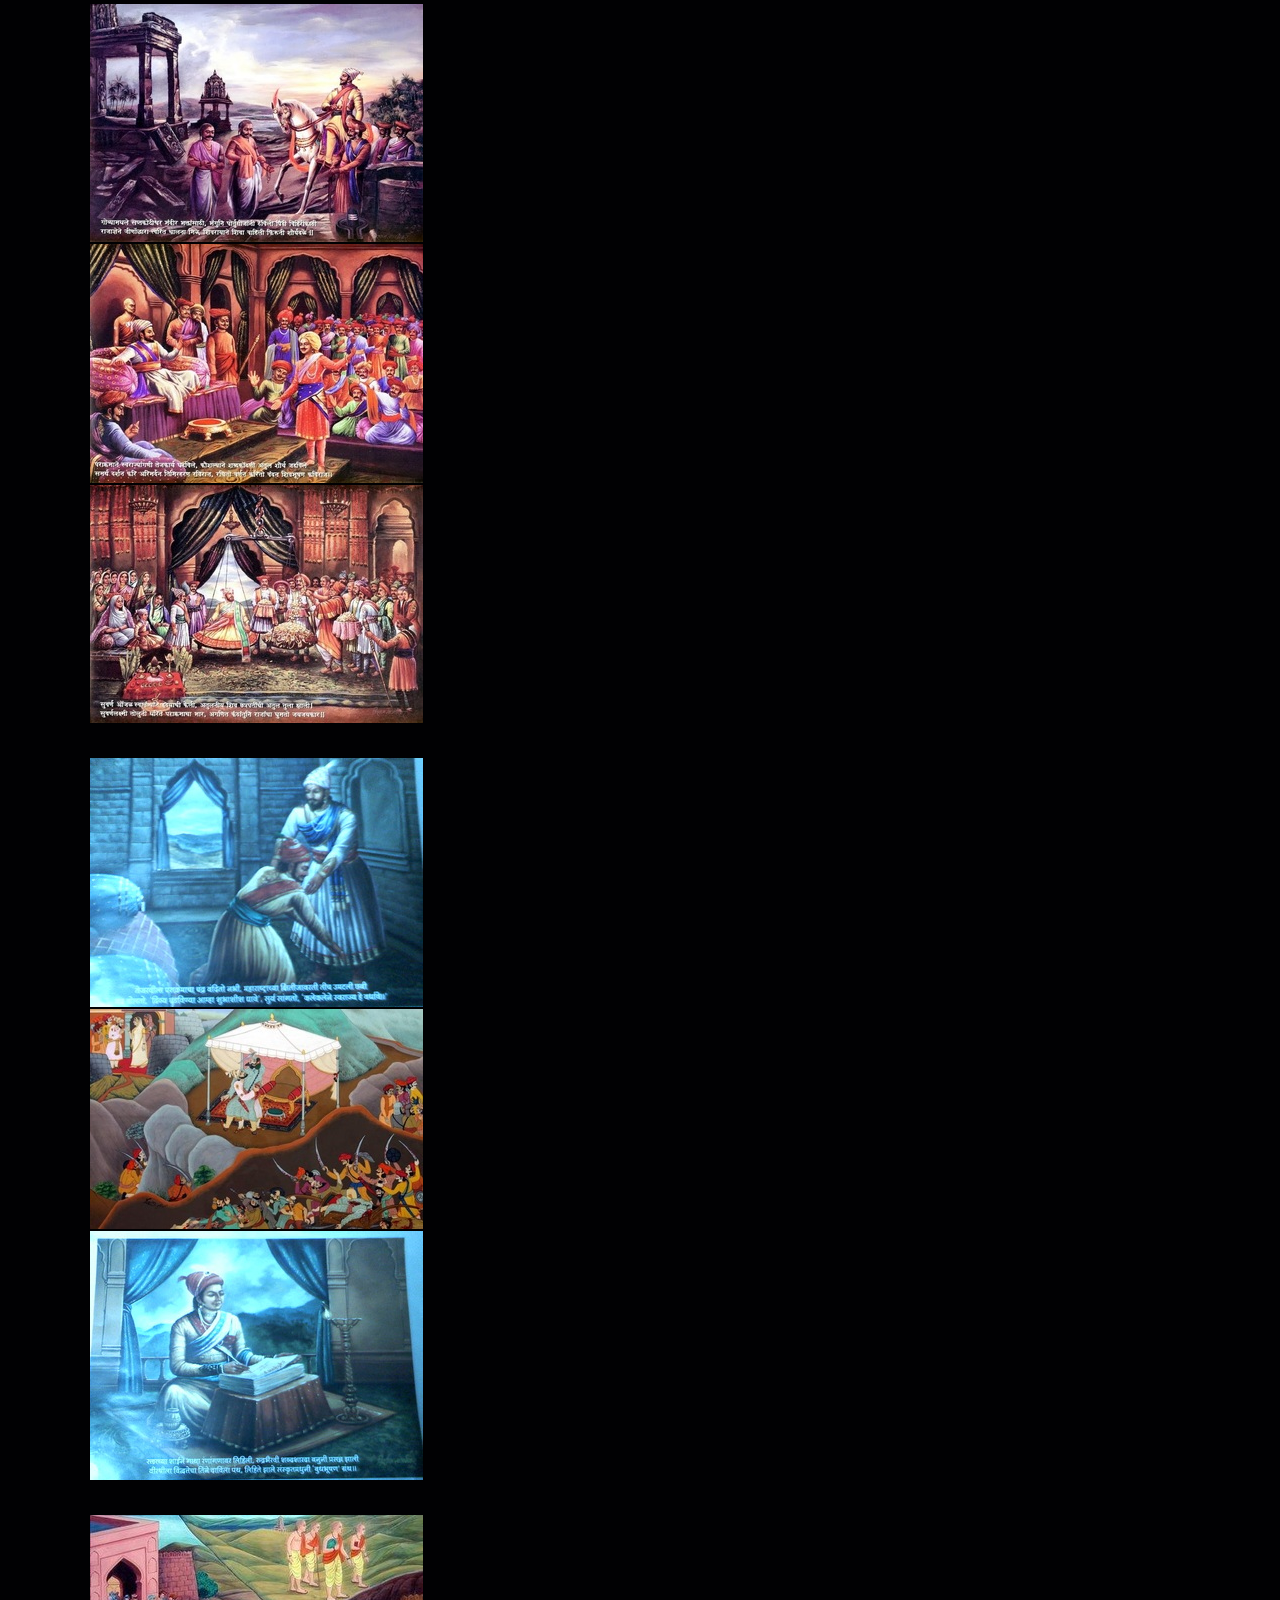
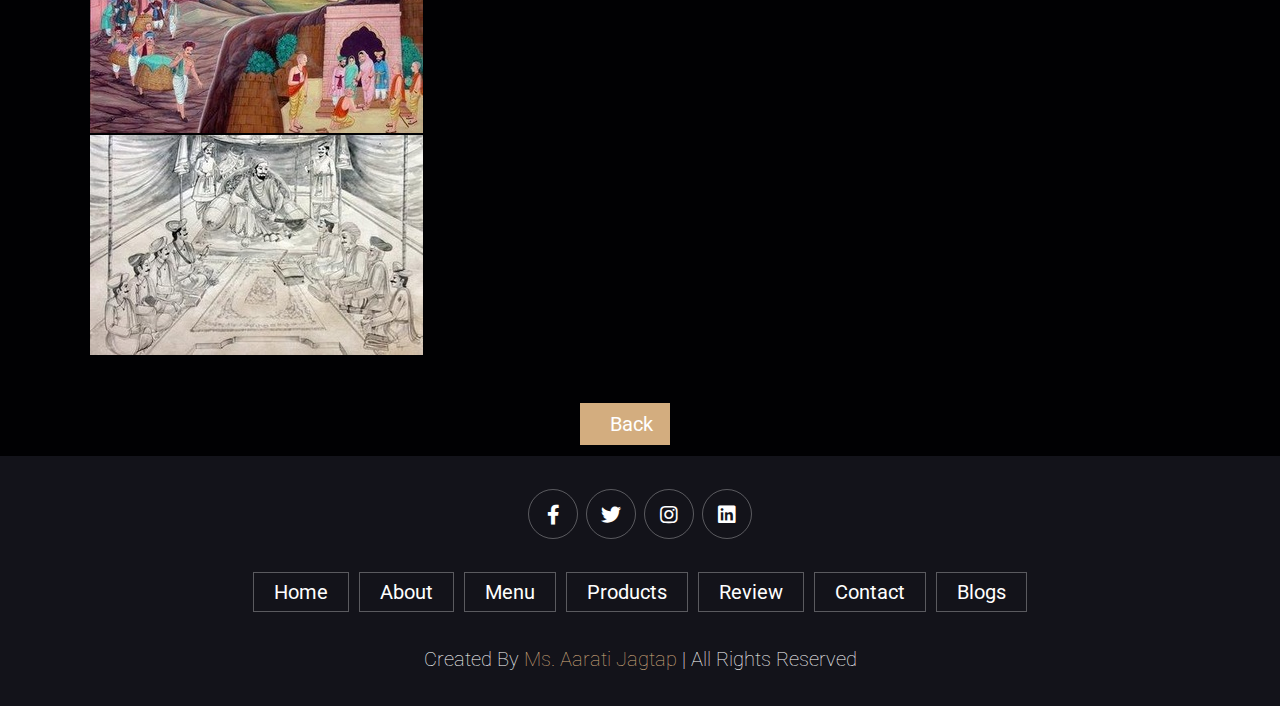
<file: picture.html>
<!DOCTYPE html>
<html lang="en">
<head>
    <meta charset="UTF-8">
    <meta http-equiv="X-UA-Compatible" content="IE=edge">
    <meta name="viewport" content="width=device-width, initial-scale=1.0">
    <title>picture</title>
    <link rel="stylesheet" href="https://cdnjs.cloudflare.com/ajax/libs/font-awesome/5.15.4/css/all.min.css">
    <link href="https://cdn.jsdelivr.net/npm/bootstrap@5.2.2/dist/css/bootstrap.min.css" rel="stylesheet" integrity="sha384-Zenh87qX5JnK2Jl0vWa8Ck2rdkQ2Bzep5IDxbcnCeuOxjzrPF/et3URy9Bv1WTRi" crossorigin="anonymous">
    <!-- custom css file link  -->
    <link rel="stylesheet" href="css/style.css">

</head>
<body>
    <section class="products" id="products">
     <h1 class="heading">picture</h1>
       
     <div class="container text-center">
        <div class="row">
          <div class="col">
            <img src="images/img-1.jpg" alt="">
          </div>
          <div class="col">
            <img src="images/img-2.jpg" alt="">
          </div>
          <div class="col">
            <img src="images/img-3.jpg" alt="">
          </div>
        </div>
      </div><br><br><br>

      <div class="container text-center">
        <div class="row">
          <div class="col">
            <img src="images/img-4.jpg" alt="">
          </div>
          <div class="col">
            <img src="images/img-5.jpg" alt="">
          </div>
          <div class="col">
            <img src="images/img-6.jpg" alt="">
          </div>
        </div>
      </div><br><br><br>

      <div class="container text-center">
        <div class="row">
          <div class="col">
            <img src="images/img-7.jpg" alt="">
          </div>
          <div class="col">
            <img src="images/img-8.jpg" alt="">
          </div>
          <div class="col">
            <img src="images/img-9.jpg" alt="">
          </div>
        </div>
      </div><br><br><br>

      <div class="container text-center">
        <div class="row">
          <div class="col">
            <img src="images/img-17.jpg" alt="">
          </div>
          <div class="col">
            <img src="images/img-11.jpg" alt="">
          </div>
          <div class="col">
            <img src="images/img-18.jpg" alt="">
          </div>
        </div>
      </div><br><br><br>

      <div class="container text-center">
        <div class="row">
          <div class="col">
            <img src="images/img-13.jpg" alt="">
          </div>
          <div class="col">
            <img src="images/img-14.jpg" alt="">
          </div>
          
      </div>

      
    
    </section>
          
            <a  href="index.html" class="btn btn btn-warning" style="margin-top: 2%; width: 90px; font-size: 20px; margin-left: 580px; ">Back</a>
        </div>
    
    </section><br><br>

    <section class="footer">

        <div class="share">
            <a href="https://www.facebook.com/aarati.jagtap.12" class="fab fa-facebook-f"></a>
            <a href="https://twitter.com/AaratiJagtap" class="fab fa-twitter"></a>
            <a href="https://www.instagram.com/913040aarati/" class="fab fa-instagram"></a>
            <a href="https://www.linkedin.com/in/aarati-jagtap-15390a233/" class="fab fa-linkedin"></a>
            
        </div>
    
        <div class="links">
            <a href="#">home</a>
            <a href="#">about</a>
            <a href="#">menu</a>
            <a href="#">products</a>
            <a href="#">review</a>
            <a href="#">contact</a>
            <a href="#">blogs</a>
        </div>
    
        <div class="credit">created by <span>ms. Aarati Jagtap</span> | all rights reserved</div>
    
    </section>
    <script src="https://cdn.jsdelivr.net/npm/bootstrap@5.2.2/dist/js/bootstrap.bundle.min.js" integrity="sha384-OERcA2EqjJCMA+/3y+gxIOqMEjwtxJY7qPCqsdltbNJuaOe923+mo//f6V8Qbsw3" crossorigin="anonymous"></script>
</body>
</html>
</file>
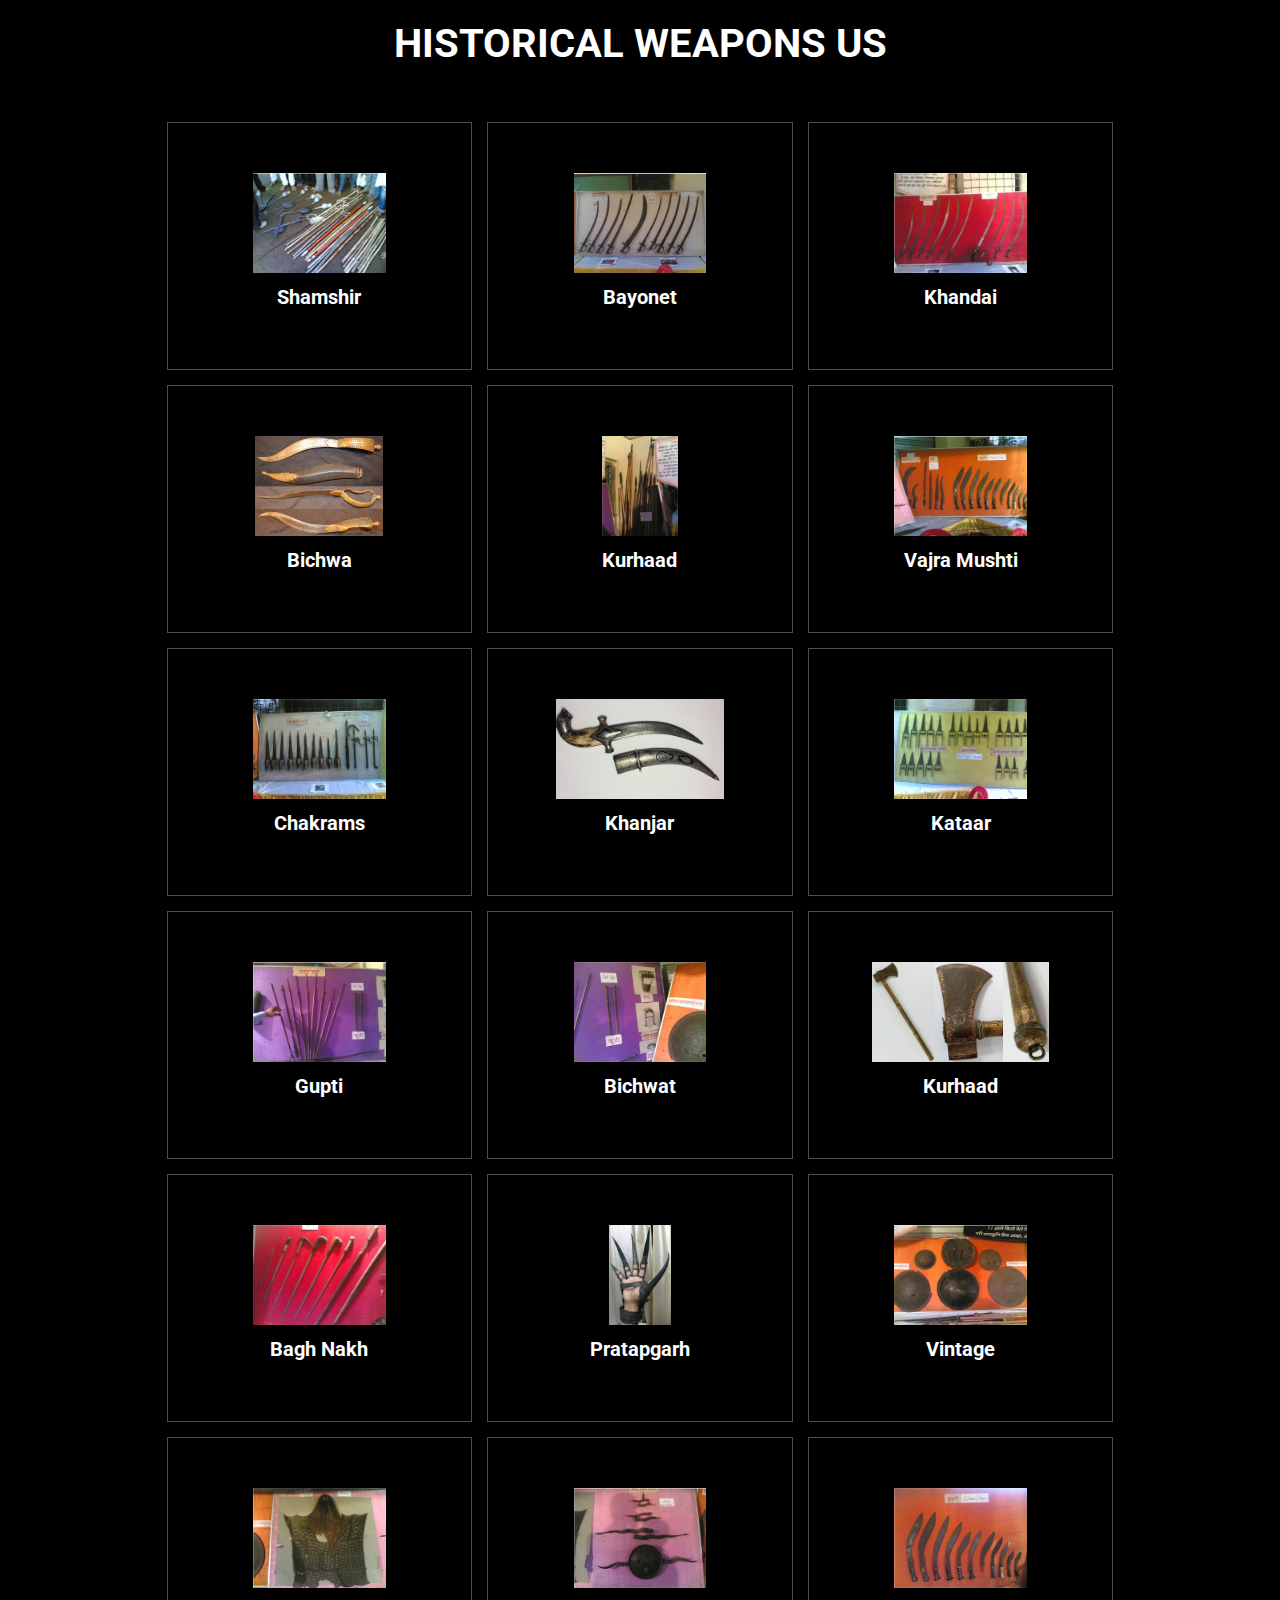
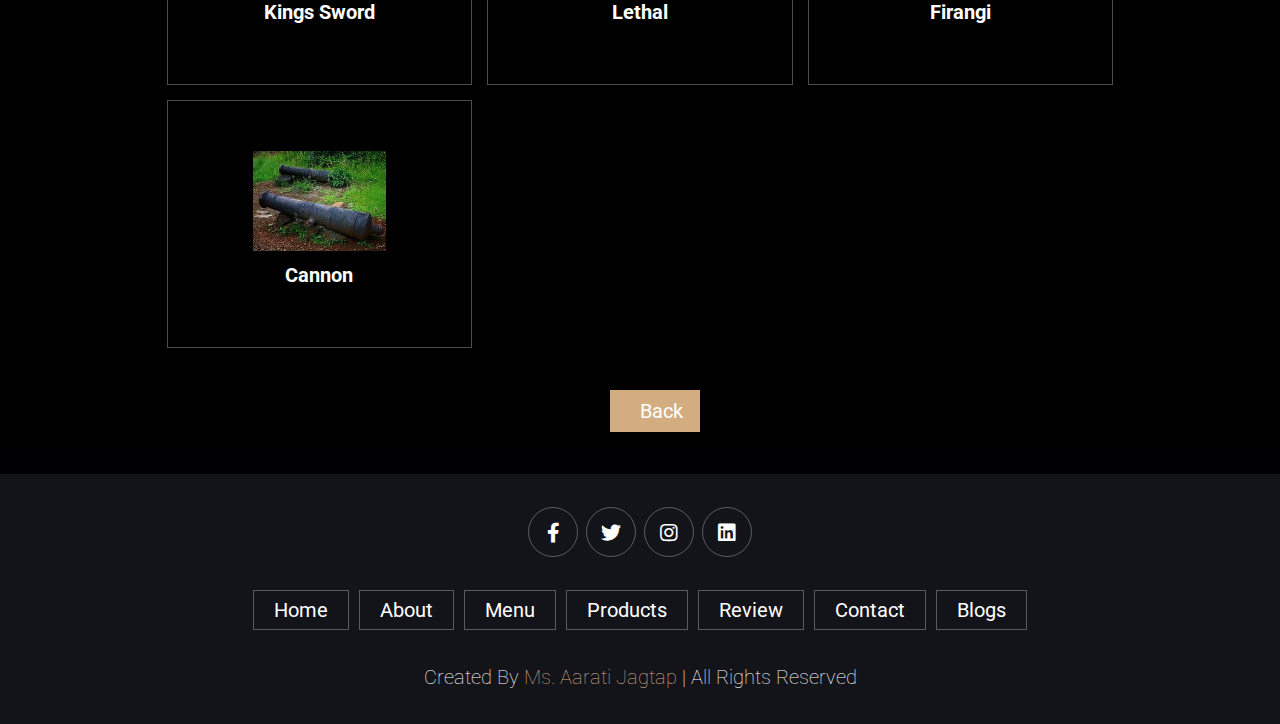
<file: weapons.html>
<!DOCTYPE html>
<html lang="en">
<head>
    <meta charset="UTF-8">
    <meta http-equiv="X-UA-Compatible" content="IE=edge">
    <meta name="viewport" content="width=device-width, initial-scale=1.0">
    <title>Historical weapons</title>
    <link rel="stylesheet" href="https://cdnjs.cloudflare.com/ajax/libs/font-awesome/5.15.4/css/all.min.css">

    <!-- custom css file link  -->
    <link rel="stylesheet" href="css/style.css">
    
    <link href="https://cdn.jsdelivr.net/npm/bootstrap@5.2.2/dist/css/bootstrap.min.css" rel="stylesheet" integrity="sha384-Zenh87qX5JnK2Jl0vWa8Ck2rdkQ2Bzep5IDxbcnCeuOxjzrPF/et3URy9Bv1WTRi" crossorigin="anonymous">
</head>
<body>
  
<section class="weapon" style="background-color:  black;" id="about">

        <h1 class="heading"> <span class="text" style="color: white;">Historical weapons</span> us </h1>
    
        <section class="menu" id="menu">
      
          <div class="box-container">
      
              <div class="box">
                  <img src="images/pic1.jpg" alt="">
                  <h3>Shamshir</h3>
              </div>
      
              <div class="box">
                  <img src="images/pic2.jpg" alt="">
                  <h3>bayonet</h3>
              </div>
      
              <div class="box">
                  <img src="images/pic3.jpg" alt="">
                  <h3>Khandai</h3>
              </div>
      
              <div class="box">
                  <img src="images/pic4.jpg" alt="">
                  <h3>Bichwa</h3>
              </div>
      
              <div class="box">
                  <img src="images/pic5.jpg" alt="">
                  <h3>Kurhaad</h3>
                </div>
              
              <div class="box">
                  <img src="images/pic6.jpg" alt="">
                  <h3>Vajra Mushti</h3>
              </div> 
              
              <div class="box">
                <img src="images/pic7.jpg" alt="">
                <h3>Chakrams</h3>
            </div>
    
            <div class="box">
                <img src="images/pic8.jpg" alt="">
                <h3>Khanjar</h3>
            </div>
    
            <div class="box">
                <img src="images/pic9.jpg" alt="">
                <h3>Kataar</h3>
            </div>
    
            <div class="box">
                <img src="images/pic10.jpg" alt="">
                <h3>Gupti</h3>
            </div>
    
            <div class="box">
                <img src="images/pic11.jpg" alt="">
                <h3>Bichwat</h3>
              </div>
            
            <div class="box">
                <img src="images/pic12.jpg" alt="">
                <h3>Kurhaad</h3>
            </div> 

            <div class="box">
              <img src="images/pic13.jpg" alt="">
              <h3>Bagh nakh</h3>
          </div>
  
          <div class="box">
              <img src="images/pic14.jpg" alt="">
              <h3>pratapgarh</h3>
          </div>
  
          <div class="box">
              <img src="images/pic15.jpg" alt="">
              <h3>Vintage</h3>
          </div>
  
          <div class="box">
              <img src="images/pic16.jpg" alt="">
              <h3>kings Sword</h3>
          </div>
  
          <div class="box">
              <img src="images/pic17.jpg" alt="">
              <h3>Lethal</h3>
            </div>
          
          <div class="box">
              <img src="images/pic18.jpg" alt="">
              <h3>Firangi</h3>
          </div> 

          <div class="box">
            <img src="images/pic19.jpg" alt="">
            <h3>Cannon</h3>
        </div>
    
</section>

          <a  href="index.html" class="btn btn btn-warning" style="margin-top: 2%; width: 90px; font-size: 20px; margin-left: 520px; ">Back</a>
</section><br><br>

<section class="footer">

  <div class="share">
      <a href="https://www.facebook.com/aarati.jagtap.12" class="fab fa-facebook-f"></a>
      <a href="https://twitter.com/AaratiJagtap" class="fab fa-twitter"></a>
      <a href="https://www.instagram.com/913040aarati/" class="fab fa-instagram"></a>
      <a href="https://www.linkedin.com/in/aarati-jagtap-15390a233/" class="fab fa-linkedin"></a>
      
  </div>

  <div class="links">
      <a href="#">home</a>
      <a href="#">about</a>
      <a href="#">menu</a>
      <a href="#">products</a>
      <a href="#">review</a>
      <a href="#">contact</a>
      <a href="#">blogs</a>
  </div>

  <div class="credit">created by <span>ms. Aarati Jagtap</span> | all rights reserved</div>

</section>
    <script src="https://cdn.jsdelivr.net/npm/bootstrap@5.2.2/dist/js/bootstrap.bundle.min.js" integrity="sha384-OERcA2EqjJCMA+/3y+gxIOqMEjwtxJY7qPCqsdltbNJuaOe923+mo//f6V8Qbsw3" crossorigin="anonymous"></script>
</body>
</html>
</file>
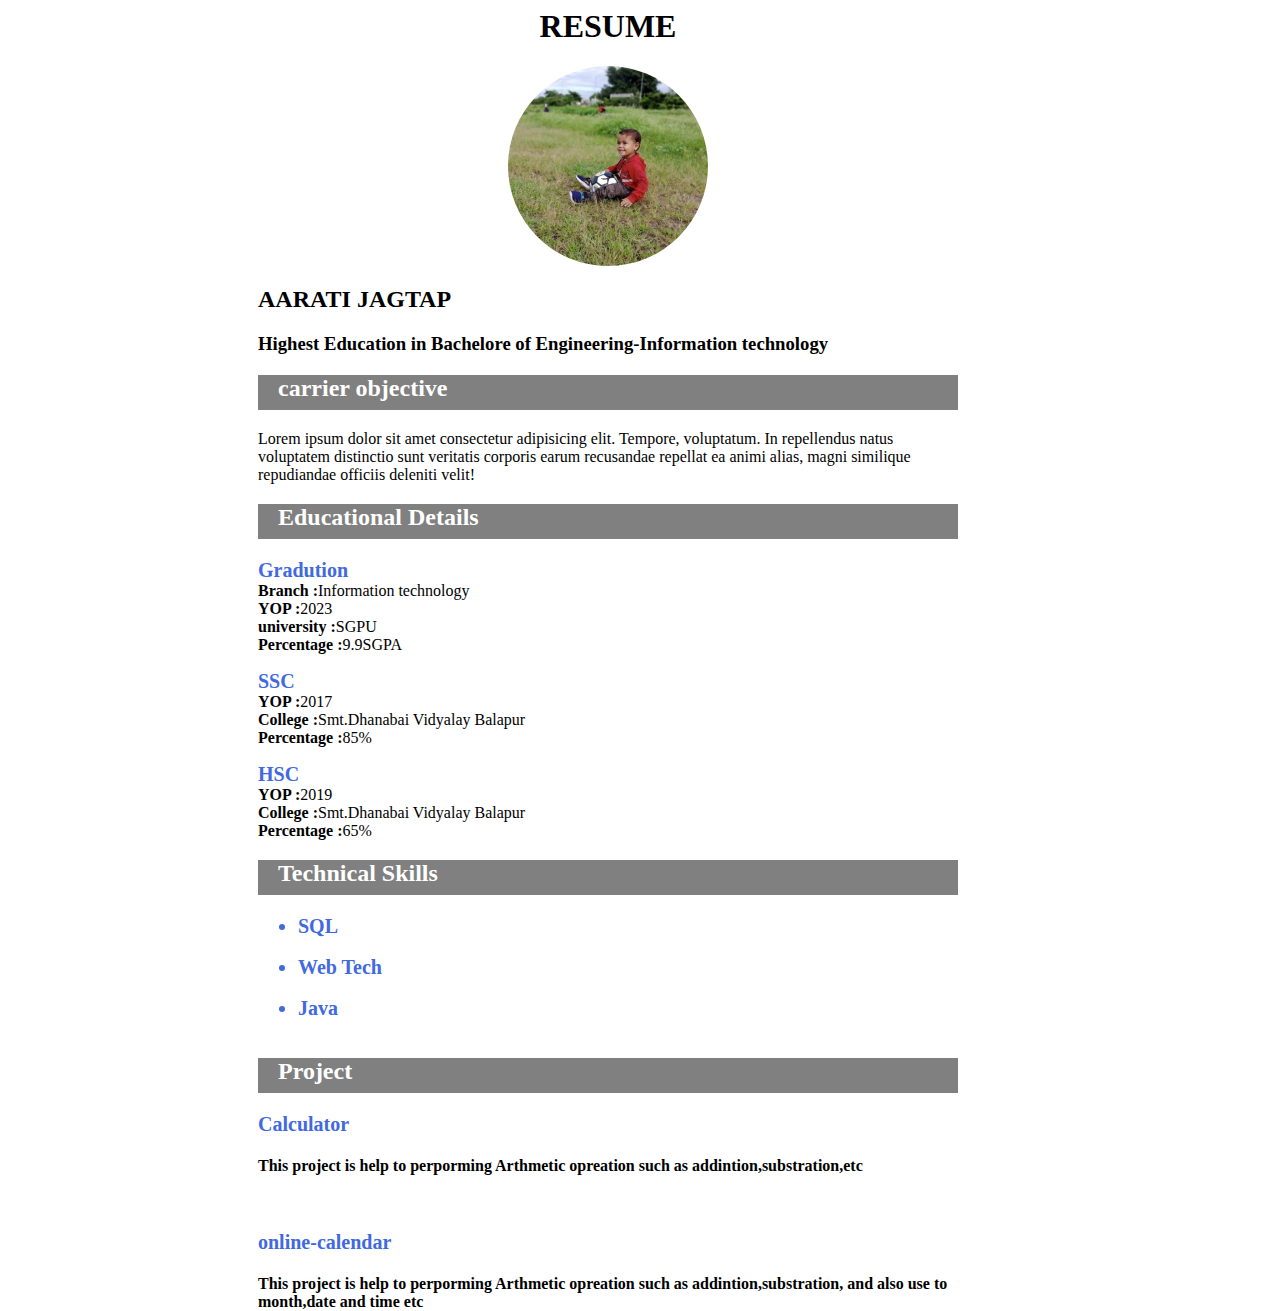
<file: resume.html/resume.html>
<html lang="en">
<head>
    <meta charset="UTF-8">
    <meta http-equiv="X-UA-Compatible" content="IE=edge">
    <meta name="viewport" content="width=device-width, initial-scale=1.0">
    <title>Aarati resume</title>
    <style type="text/css">
        body{
            align-items: center;
            height: 1000px;
            width: 700px;
            padding-left: 250px;
            
        }
        
        .img{
           height: 200px;
           width: 200px;
           border-radius: 100px;
        }
        .sep{
            height: 35px;
            background-color: gray;
            color: white;
            padding-left: 20px;
        }
        .educ,.subj{
         font-size: 20px;
         font-weight: bolder;
         color: royalblue;
        }
    </style>
    
</head>
<body>
    <div class="container" >
        <div class="head">
            <h1 align="center">RESUME</h1>
        </div>
        <div class="photo"><center><img src="swarap.jpg" class="img"></center></div>
        <div class="info"><h2>AARATI JAGTAP</h2>
        <H3>Highest Education in Bachelore of Engineering-Information technology</H3></div>
    </div>
    <div class="carobj">
        <h2 class="sep">carrier objective</h2>
        <p>Lorem ipsum dolor sit amet consectetur adipisicing elit. 
            Tempore, voluptatum. In repellendus natus voluptatem distinctio 
            sunt veritatis corporis earum recusandae repellat ea animi alias,
             magni similique repudiandae officiis deleniti velit!</p>
    </div>
    <div class="edu">
        <h2 class="sep">Educational Details</h2>
        <div class="Gradution">
        <p>
            <span class="educ">Gradution</span><br>
            <span><b>Branch :</b>Information technology</span><br>
            <span><b>YOP :</b>2023</span><br>
            <span><b>university :</b>SGPU</span><br>
            <span><b>Percentage :</b>9.9SGPA</span><br>
        </p>
        <p>
            <span class="educ">SSC</span><br>
            <span><b>YOP :</b>2017</span><br>
            <span><b>College :</b>Smt.Dhanabai Vidyalay Balapur</span><br>
            <span><b>Percentage :</b>85%</span><br>
        </p>
        <p>
            <span class="educ">HSC</span><br>
            <span><b>YOP :</b>2019</span><br>
            <span><b>College :</b>Smt.Dhanabai Vidyalay Balapur</span><br>
            <span><b>Percentage :</b>65%</span><br>
        </p>
        </div>
        <div class="tech">
            <h2 class="sep">Technical Skills</h2>
            <div>
                <ul><li class="subj">SQL</li><br>
                    <li class="subj">Web Tech</li><br>
                    <li class="subj">Java</li><br></ul>
            </div>
               <div class="tech">
                   <h2 class="sep">Project</h2>
                <div>
                    <div><h2 class="subj">Calculator</h2>
                        <H4>This project is help to perporming Arthmetic opreation such as addintion,substration,etc </H4></div>
                    </div><br>
                     <div><h2 class="subj">online-calendar</h2>
                        <H4>This project is help to perporming Arthmetic opreation such as addintion,substration, and also use to month,date and time etc  </H4></div>
                    </div>
                </div>
    </div>
</body>
</html>
</file>
<file: css/style.css>
@import url('https://fonts.googleapis.com/css2?family=Roboto:wght@100;300;400;500;700&display=swap');

:root{
    --main-color:#d3ad7f;
    --black:#13131a;
    --bg:#010103;
    --border:.1rem solid rgba(255,255,255,.3);
}

.blink{
    animation: linear;
    color: red;
    font-family: sans-serif;
    font-size: 30px;
    margin-top: 10px;
}

*{
    font-family: 'Roboto', sans-serif;
    margin:0; padding:0;
    box-sizing: border-box;
    outline: none; border:none;
    text-decoration: none;
    text-transform: capitalize;
    transition: .2s linear;
}

html{
    font-size: 62.5%;
    overflow-x: hidden;
    scroll-padding-top: 9rem;
    scroll-behavior: smooth;
}

html::-webkit-scrollbar{
    width: .8rem;
}

html::-webkit-scrollbar-track{
    background: transparent;
}

html::-webkit-scrollbar-thumb{
    background: #fff;
    border-radius: 5rem;
}

body{
    background: var(--bg);
}

section{
    padding:2rem 7%;
}

.heading{
    text-align: center;
    color:#fff;
    text-transform: uppercase;
    padding-bottom: 3.5rem;
    font-size: 4rem;
}

.heading span{
    color:var(--main-color);
    text-transform: uppercase;
}

.btn{
    margin-top: 1rem;
    display: inline-block;
    padding:.9rem 3rem;
    font-size: 1.7rem;
    color:#fff;
    background: var(--main-color);
    cursor: pointer;
}

.btn:hover{
    letter-spacing: .2rem;
}

.header{
    background: var(--bg);
    display: flex;
    align-items: center;
    justify-content: space-between;
    padding:1.5rem 7%;
    border-bottom: var(--border);
    position: fixed;
    top:0; left: 0; right: 0;
    z-index: 1000;
}

.header .logo img{
    height: 6rem;
}

.header .navbar a{
    margin:0 1rem;
    font-size: 1.6rem;
    color:#fff;
}

.header .navbar a:hover{
    color:var(--main-color);
    border-bottom: .1rem solid var(--main-color);
    padding-bottom: .5rem;
}

.header .icons div{
    color:#fff;
    cursor: pointer;
    font-size: 2.5rem;
    margin-left: 2rem;
}

.header .icons div:hover{
    color:var(--main-color);
}

#menu-btn{
    display: none;
}

.header .search-form{
    position: absolute;
    top:115%; right: 7%;
    background: #fff;
    width: 50rem;
    height: 5rem;
    display: flex;
    align-items: center;
    transform: scaleY(0);
    transform-origin: top;
}

.header .search-form.active{
    transform: scaleY(1);
}

.header .search-form input{
    height: 100%;
    width: 100%;
    font-size: 1.6rem;
    color:var(--black);
    padding:1rem;
    text-transform: none;
}

.header .search-form label{
    cursor: pointer;
    font-size: 2.2rem;
    margin-right: 1.5rem;
    color:var(--black);
}

.header .search-form label:hover{
    color:var(--main-color);
}

.header .cart-items-container{
    position: absolute;
    top:100%; right: -100%;
    height: calc(100vh - 9.5rem);
    width: 35rem;
    background: #fff;
    padding:0 1.5rem;
}

.header .cart-items-container.active{
    right: 0;
}

.header .cart-items-container .cart-item{
    position: relative;
    margin:2rem 0;
    display: flex;
    align-items: center;
    gap:1.5rem;
}

.header .cart-items-container .cart-item .fa-times{
    position: absolute;
    top:1rem; right: 1rem;
    font-size: 2rem;
    cursor: pointer;
    color: var(--black);
}

.header .cart-items-container .cart-item .fa-times:hover{
    color:var(--main-color);
}

.header .cart-items-container .cart-item img{
    height: 7rem;
}

.header .cart-items-container .cart-item .content h3{
    font-size: 2rem;
    color:var(--black);
    padding-bottom: .5rem;
}

.header .cart-items-container .cart-item .content .price{
    font-size: 1.5rem;
    color:var(--main-color);
}

.header .cart-items-container .btn{
    width: 100%;
    text-align: center;
}

.home{
    min-height: 100vh;
    display: flex;
    align-items: center;
    background:url(../images/home-img.jpeg) no-repeat;
    background-size: cover;
    background-position: center;
}

.home .content{
    max-width: 60rem;
}

.home .content h3{
    font-size: 6rem;
    text-transform: uppercase;
    color:#fff;
}

.home .content p{
    font-size: 2rem;
    font-weight: lighter;
    line-height: 1.8;
    padding:1rem 0;
    color:#eee;
}

.about .row{
    display: flex;
    align-items: center;
    background:var(--black);
    flex-wrap: wrap;
}

.about .row .image{
    flex:1 1 45rem;
}

.about .row .image img{
    width: 100%;
}
.about .row .content{
    flex:1 1 45rem;
    padding:2rem;
}

.about .row .content h3{
    font-size: 3rem;
    color:#fff;
}

.about .row .content p{
    font-size: 1.6rem;
    color:#ccc;
    padding:1rem 0;
    line-height: 1.8;
}

.menu .box-container{
    display: grid;
    grid-template-columns: repeat(auto-fit, minmax(30rem, 1fr));
    gap:1.5rem;
    
}

.menu .box-container .box{
    padding:5rem;
    text-align: center;
    border:var(--border);    
}

.menu .box-container .box img{
    height: 10rem;
}

.menu .box-container .box h3{
    color: #fff;
    font-size: 2rem;
    padding:1rem 0;
}

.menu .box-container .box .price{
    color: #fff;
    font-size: 2.5rem;
    padding:.5rem 0;
}

.menu .box-container .box .price span{
    font-size: 1.5rem;
    text-decoration: line-through;
    font-weight: lighter;
}

.menu .box-container .box:hover{
    background:#fff;
}

.menu .box-container .box:hover > *{
    color:var(--black);
}

.products .box-container{
    display: grid;
    grid-template-columns: repeat(auto-fit, minmax(30rem, 1fr));
    gap:1.5rem;
}

.products .box-container .box{
    text-align: center;
    border:var(--border);
    padding: 2rem;
}

.products .box-container .box .icons a{
    height: 5rem;
    width: 5rem;
    line-height: 5rem;
    font-size: 2rem;
    border:var(--border);
    color:#fff;
    margin:.3rem;
}

.products .box-container .box .icons a:hover{
    background:var(--main-color);
}

.products .box-container .box .image{
    padding: 2.5rem 0;
}

.products .box-container .box .image img{
    height: 25rem;
}

.products .box-container .box .content h3{
    color:#fff;
    font-size: 2.5rem;
}

.products .box-container .box .content .stars{
    padding: 1.5rem;
}

.products .box-container .box .content .stars i{
    font-size: 1.7rem;
    color: var(--main-color);
}

.products .box-container .box .content .price{
    color:#fff;
    font-size: 2.5rem;
}

.products .box-container .box .content .price span{
    text-decoration: line-through;
    font-weight: lighter;
    font-size: 1.5rem;
}

.review .box-container{
    display: grid;
    grid-template-columns: repeat(auto-fit, minmax(30rem, 1fr));
    gap:1.5rem;
}

.review .box-container .box{
    border:var(--border);
    text-align: center;
    padding:3rem 2rem;
}

.review .box-container .box p{
    font-size: 1.5rem;
    line-height: 1.8;
    color:#ccc;
    padding:2rem 0;
}

.review .box-container .box .user{
    height: 7rem;
    width: 7rem;
    border-radius: 50%;
    object-fit: cover;
}

.review .box-container .box h3{
    padding:1rem 0;
    font-size: 2rem;
    color:#fff;
}

.review .box-container .box .stars i{
    font-size: 1.5rem;
    color:var(--main-color);
}

.contact .row{
    display: flex;
    background:var(--black);
    flex-wrap: wrap;
    gap:1rem;
}

.contact .row .map{
    flex:1 1 45rem;
    width: 100%;
    object-fit: cover;
}

.contact .row form{
    flex:1 1 45rem;
    padding:5rem 2rem;
    text-align: center;
}

.contact .row form h3{
    text-transform: uppercase;
    font-size: 3.5rem;
    color:#fff;
}

.contact .row form .inputBox{
    display: flex;
    align-items: center;
    margin-top: 2rem;
    margin-bottom: 2rem;
    background:var(--bg);
    border:var(--border);
}

.contact .row form .inputBox span{
    color:#fff;
    font-size: 2rem;
    padding-left: 2rem;
}

.contact .row form .inputBox input{
    width: 100%;
    padding:2rem;
    font-size: 1.7rem;
    color:#fff;
    text-transform: none;
    background:none;
}

.blogs .box-container{
    display: grid;
    grid-template-columns: repeat(auto-fit, minmax(30rem, 1fr));
    gap:1.5rem;
}

.blogs .box-container .box{
    border:var(--border);    
}

.blogs .box-container .box .image{
    height: 25rem;
    overflow:hidden;
    width: 100%;
}

.blogs .box-container .box .image img{
    height: 100%;
    object-fit: cover;
    width: 100%;
}

.blogs .box-container .box:hover .image img{
    transform: scale(1.2);
}

.blogs .box-container .box .content{
    padding:2rem;
}

.blogs .box-container .box .content .title{
    font-size: 2.5rem;
    line-height: 1.5;
    color:#fff;
}

.blogs .box-container .box .content .title:hover{
    color:var(--main-color);
}

.blogs .box-container .box .content span{
    color:var(--main-color);
    display: block;
    padding-top: 1rem;
    font-size: 2rem;
}

.blogs .box-container .box .content p{
    font-size: 1.6rem;
    line-height: 1.8;
    color:#ccc;
    padding:1rem 0;
}

.footer{
    background:var(--black);
    text-align: center;
}

.footer .share{
    padding:1rem 0;
}

.footer .share a{
    height: 5rem;
    width: 5rem;
    line-height: 5rem;
    font-size: 2rem;
    color:#fff;
    border:var(--border);
    margin:.3rem;
    border-radius: 50%;
}

.footer .share a:hover{
    background-color: var(--main-color);
}

.footer .links{
    display: flex;
    justify-content: center;
    flex-wrap: wrap;
    padding:2rem 0;
    gap:1rem;
}

.footer .links a{
    padding:.7rem 2rem;
    color:#fff;
    border:var(--border);
    font-size: 2rem;
}

.footer .links a:hover{
    background:var(--main-color);
}

.footer .credit{
    font-size: 2rem;
    color:#fff;
    font-weight: lighter;
    padding:1.5rem;
}

.footer .credit span{
    color:var(--main-color);
}













/* media queries  */
@media (max-width:991px){

    html{
        font-size: 55%;
    }

    .header{
        padding:1.5rem 2rem;
    }

    section{
        padding:2rem;
    }

}

@media (max-width:768px){

    #menu-btn{
        display: inline-block;
    }

    .header .navbar{
        position: absolute;
        top:100%; right: -100%;
        background: #fff;
        width: 30rem;
        height: calc(100vh - 9.5rem);
    }

    .header .navbar.active{
        right:0;
    }

    .header .navbar a{
        color:var(--black);
        display: block;
        margin:1.5rem;
        padding:.5rem;
        font-size: 2rem;
    }

    .header .search-form{
        width: 90%;
        right: 2rem;
    }

    .home{
        background-position: left;
        justify-content: center;
        text-align: center;
    }

    .home .content h3{
        font-size: 4.5rem;
    }

    .home .content p{
        font-size: 1.5rem;
    }

}

@media (max-width:450px){

    html{
        font-size: 50%;
    }

}
</file>
